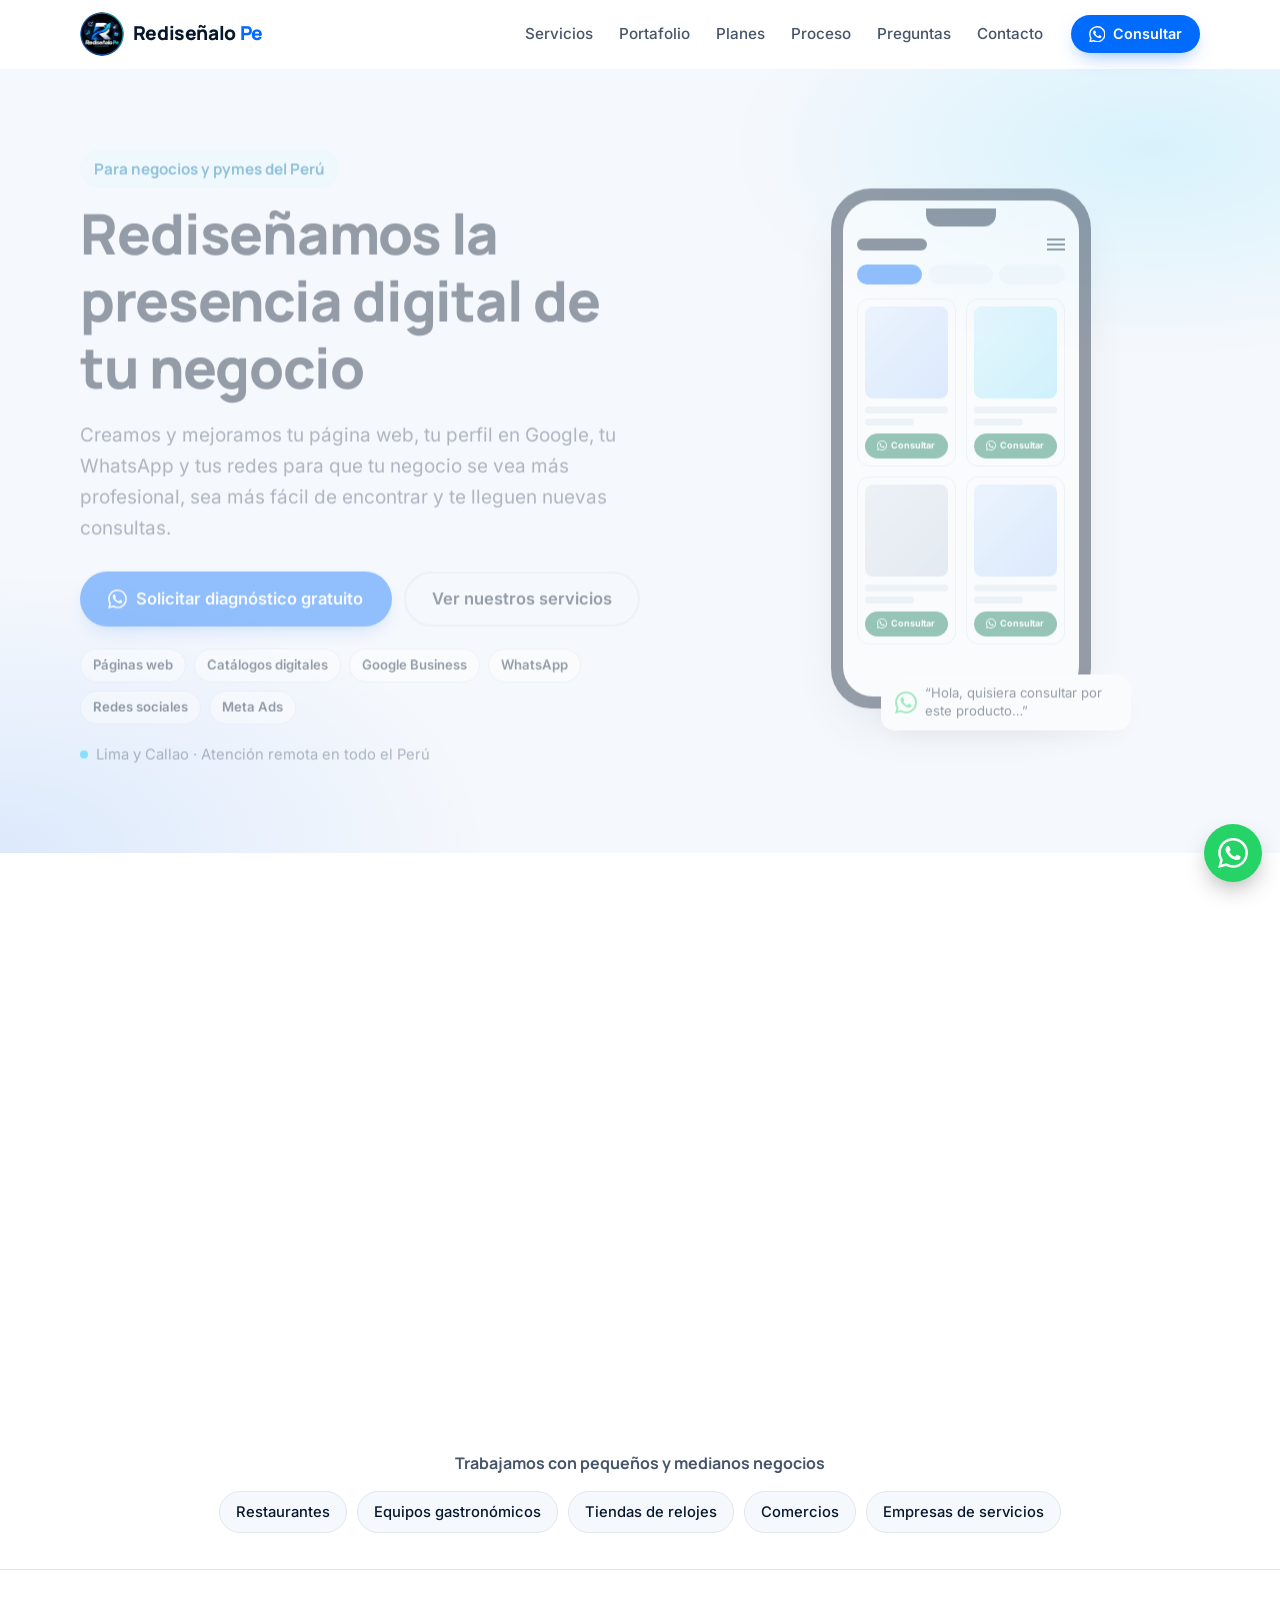
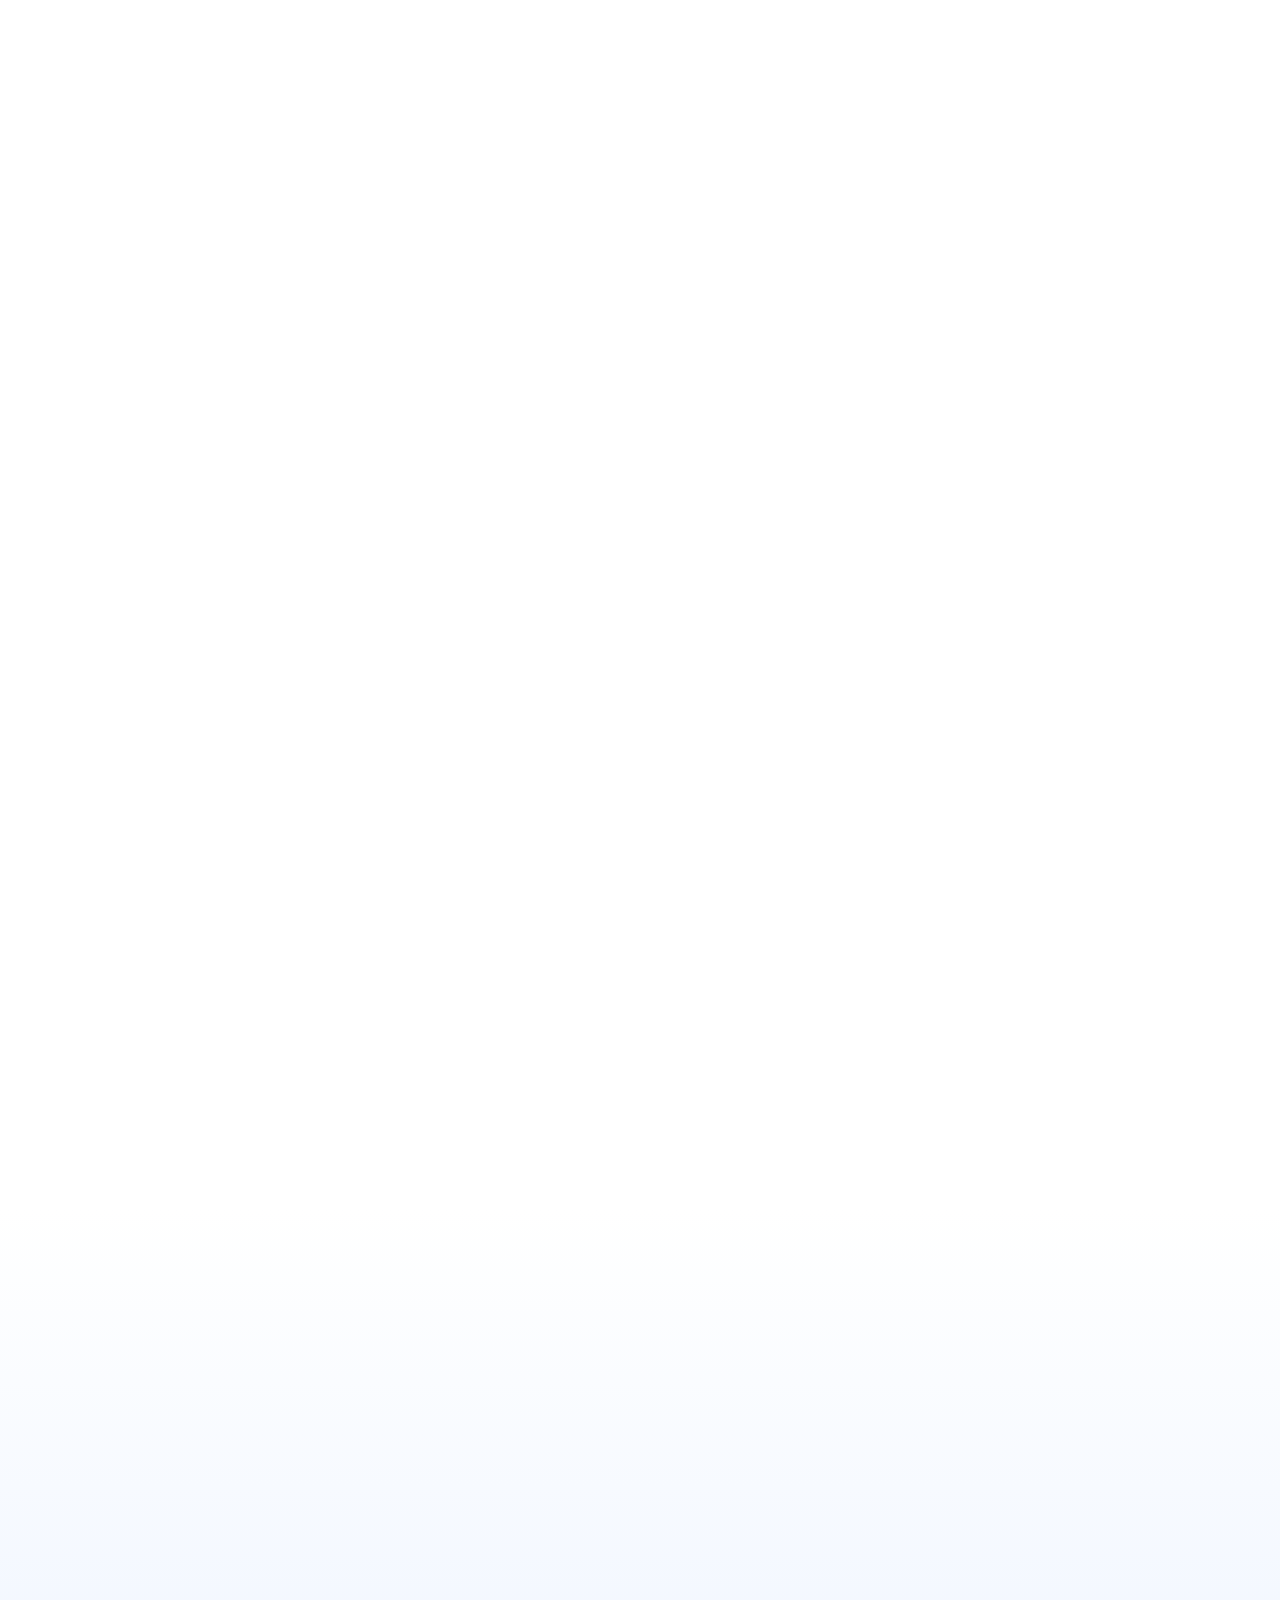
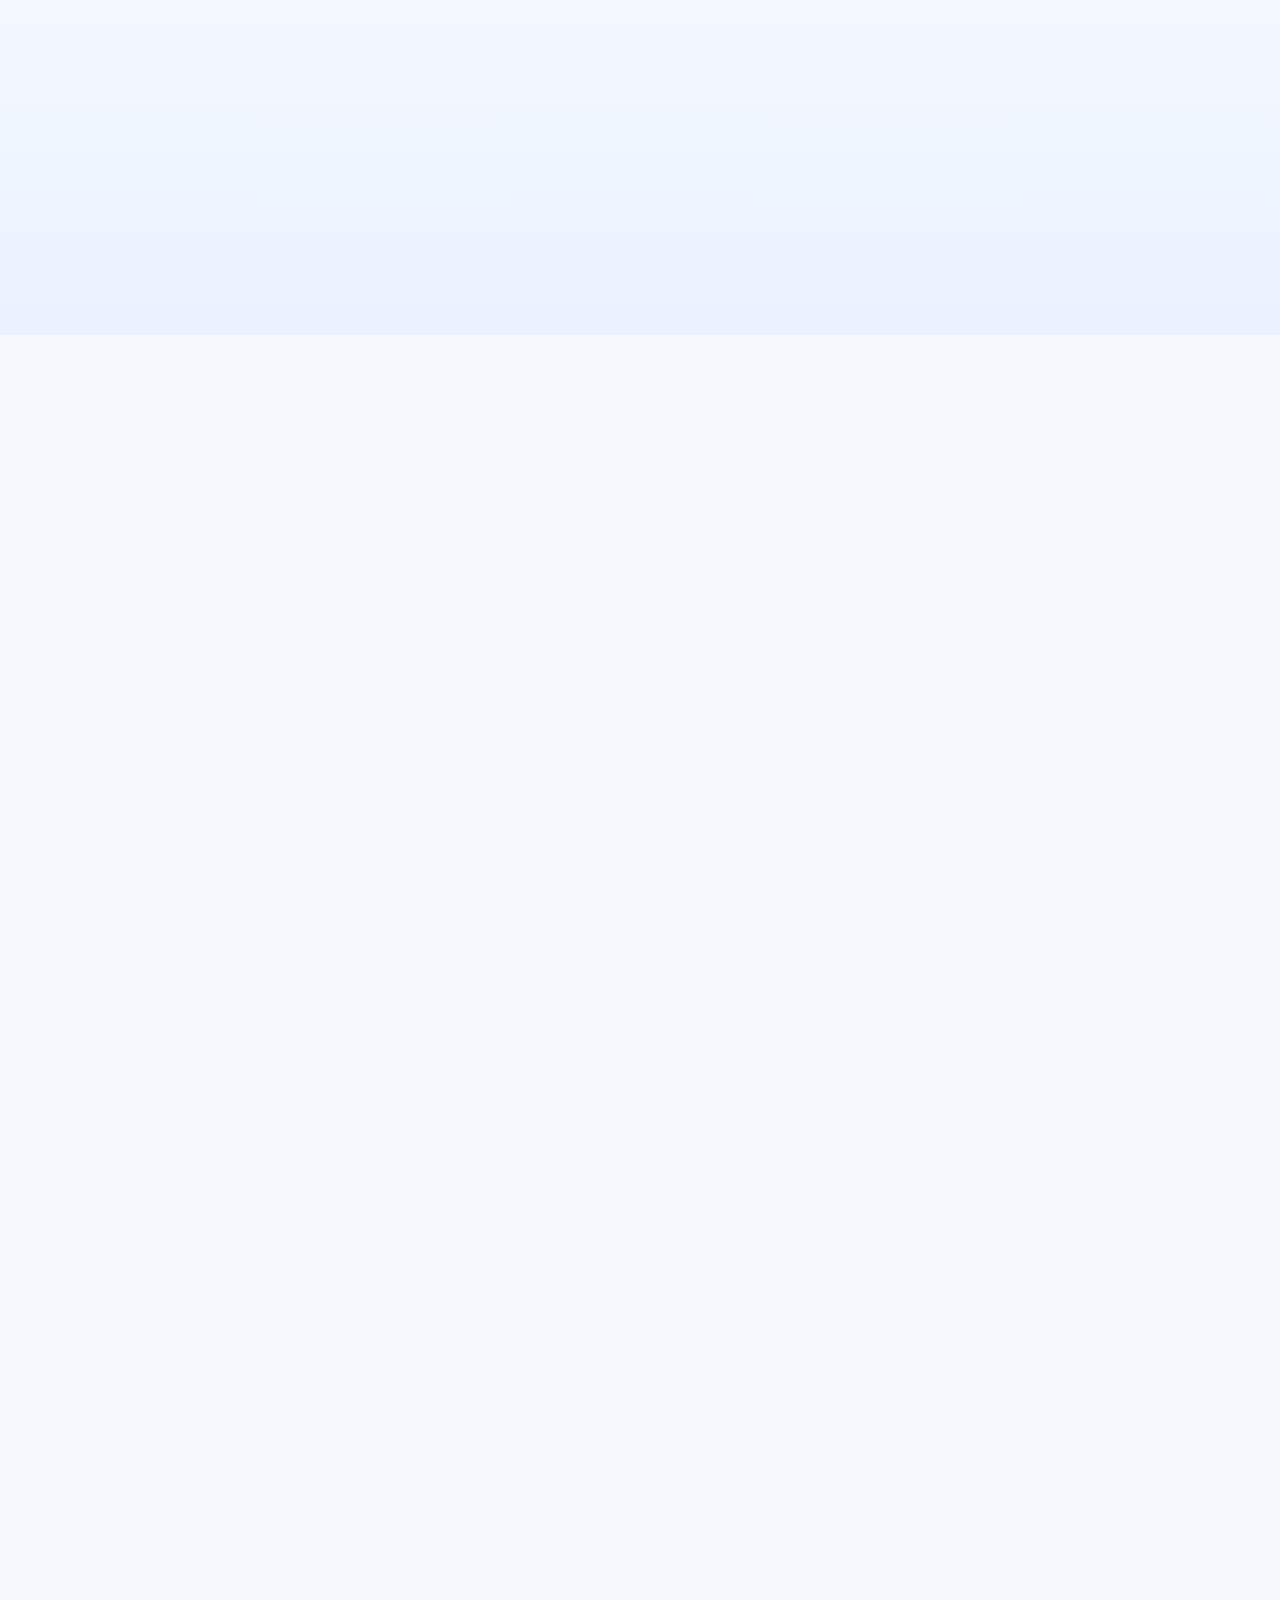
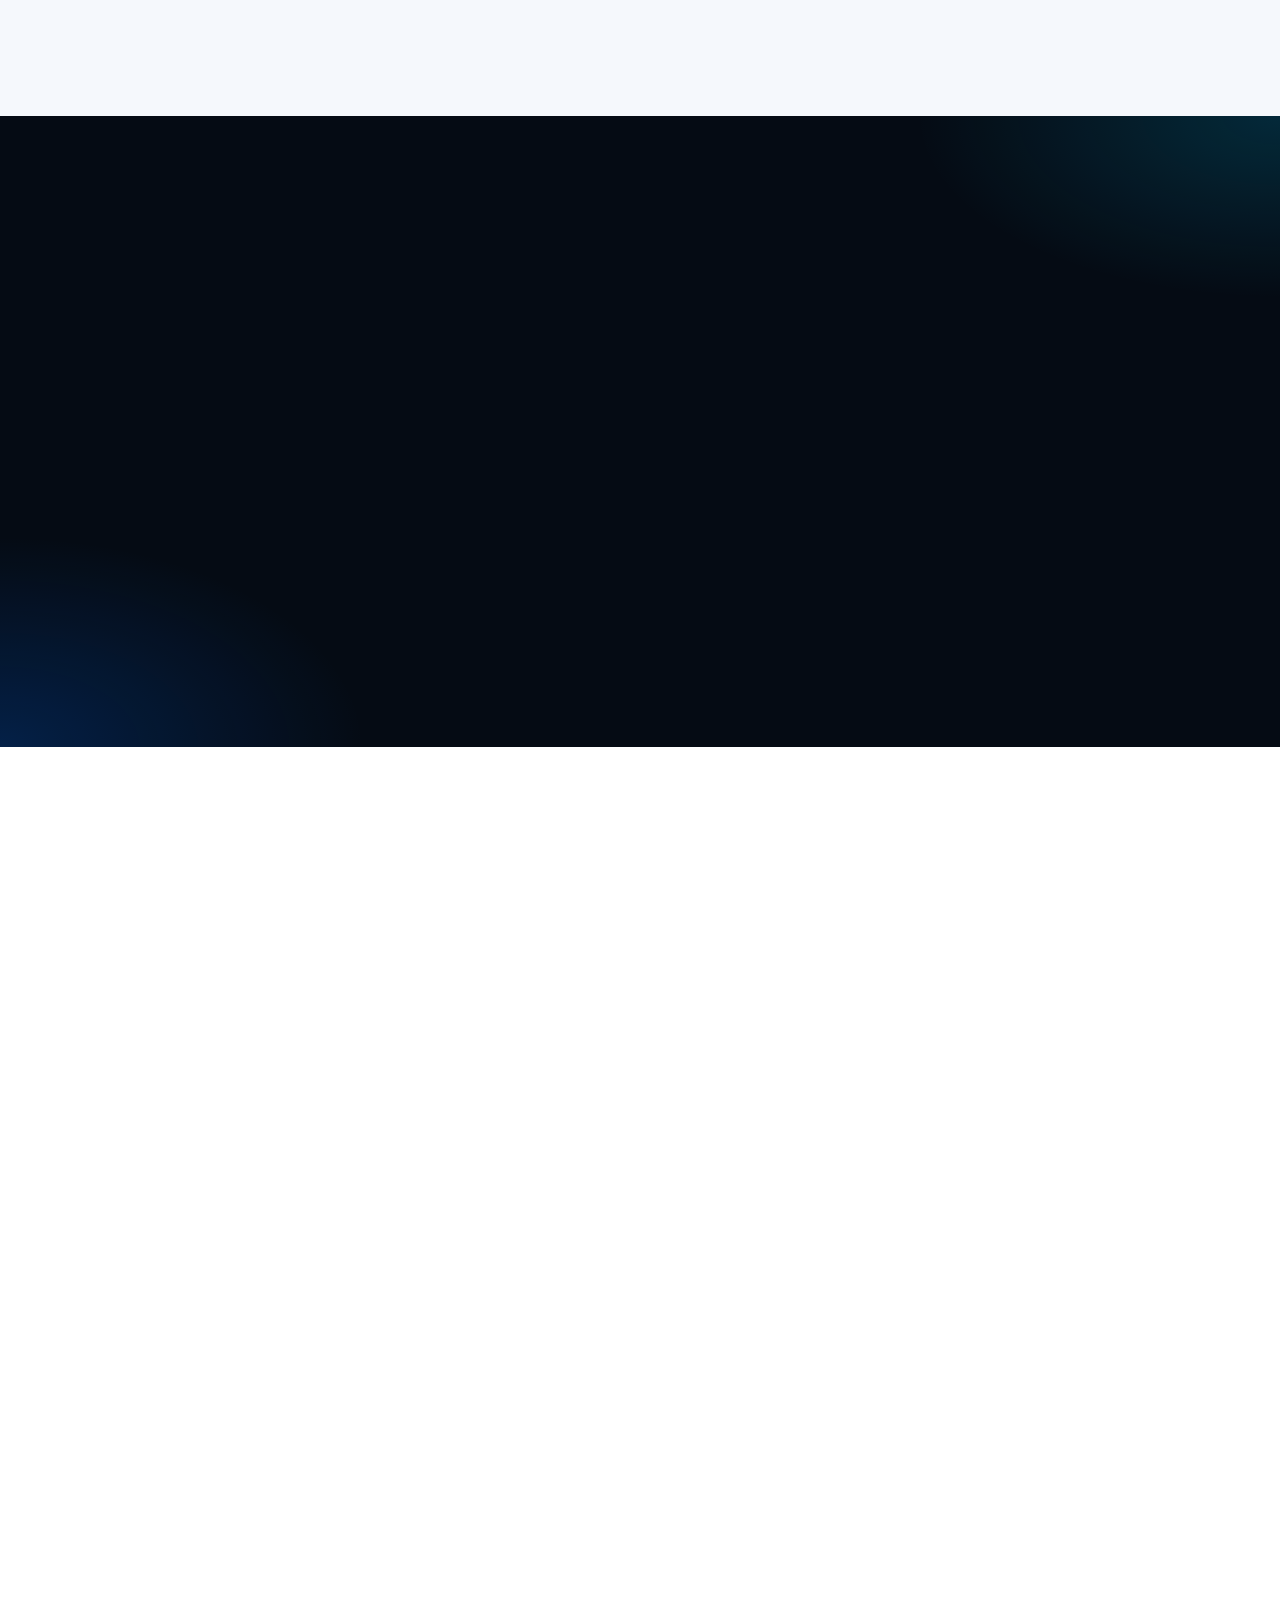
<file: index.html>
<!doctype html>
<html lang="es-PE">
<head>
  <meta charset="utf-8">
  <meta name="viewport" content="width=device-width, initial-scale=1">
  <!-- Página de redirección: no debe indexarse. La web real está en site/. -->
  <meta name="robots" content="noindex, follow">
  <title>Rediseñalo Pe</title>
  <link rel="icon" href="site/img/favicon-48.png" type="image/png" sizes="48x48">
  <meta http-equiv="refresh" content="0; url=site/">
  <link rel="canonical" href="https://forastero7.github.io/Impulso_digital_webside/site/">
</head>
<body>
  <p><a href="site/">Ir a Rediseñalo Pe</a></p>
</body>
</html>
</file>
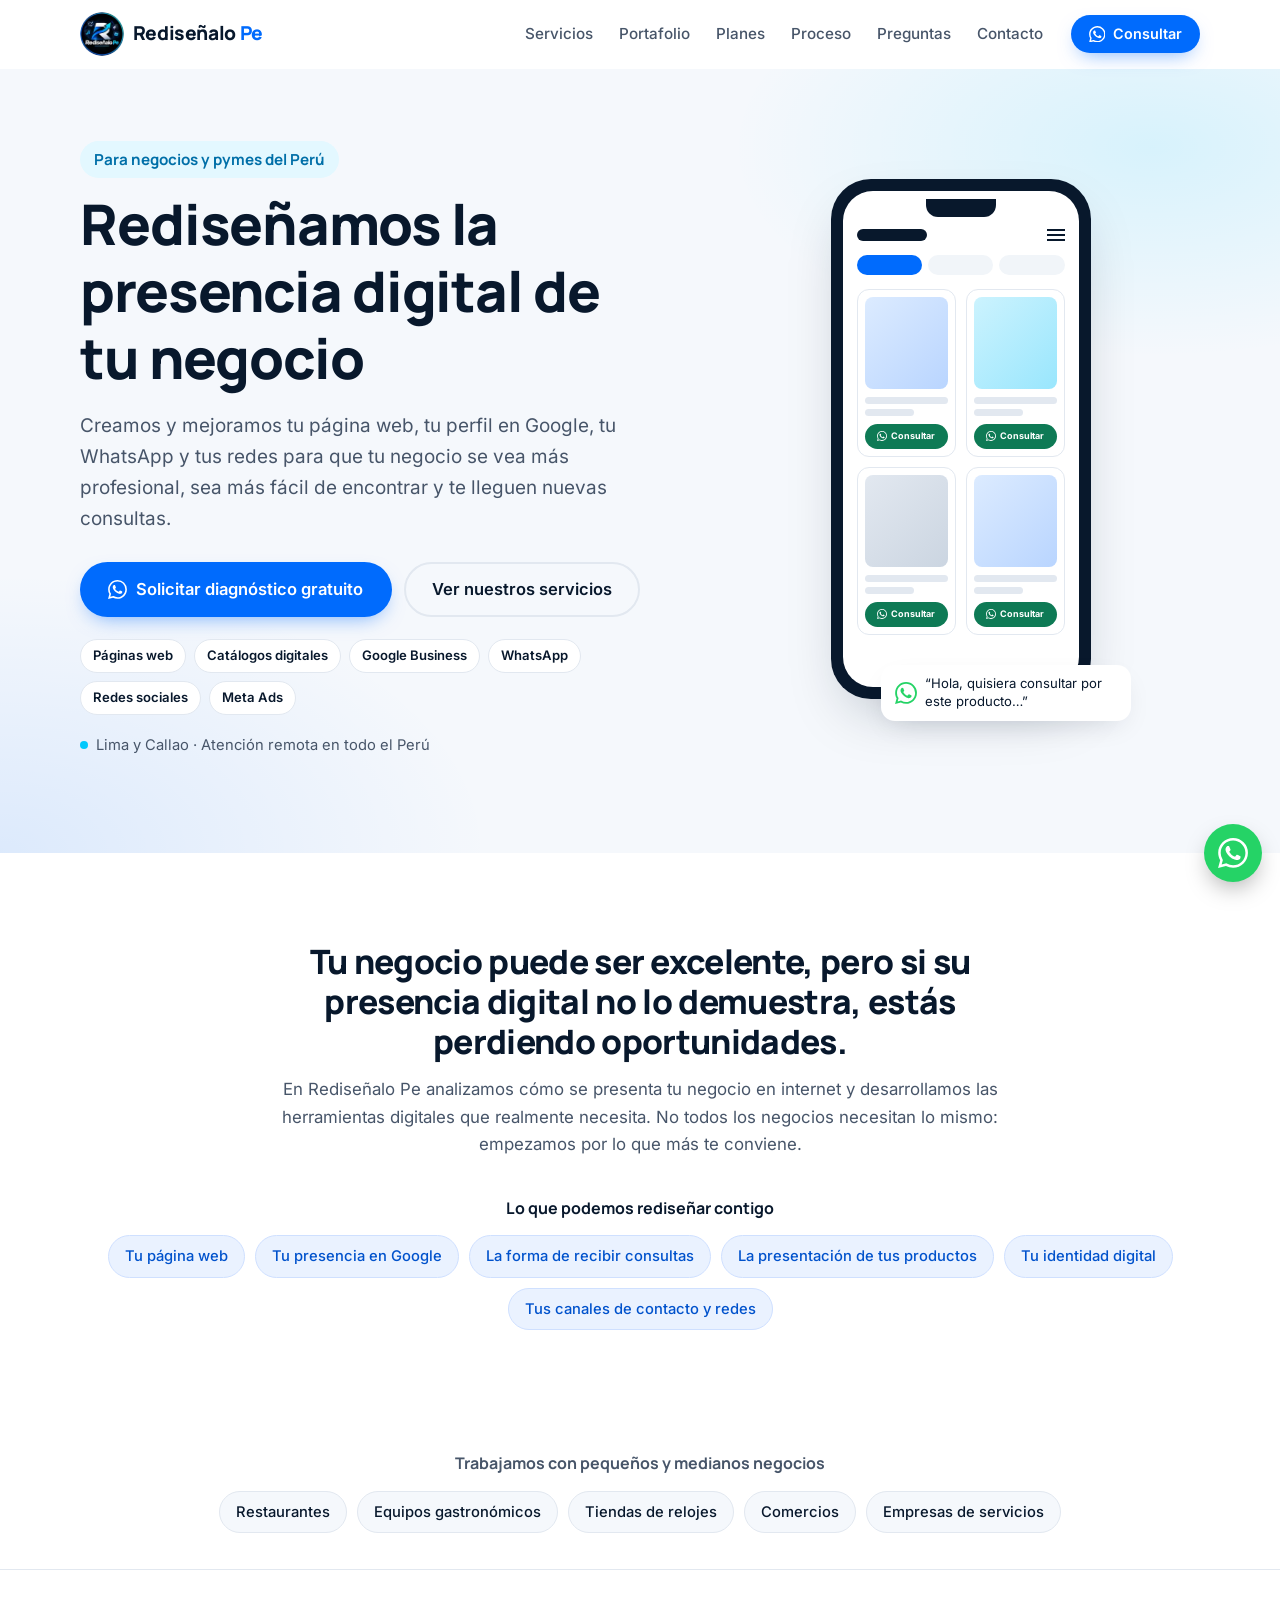
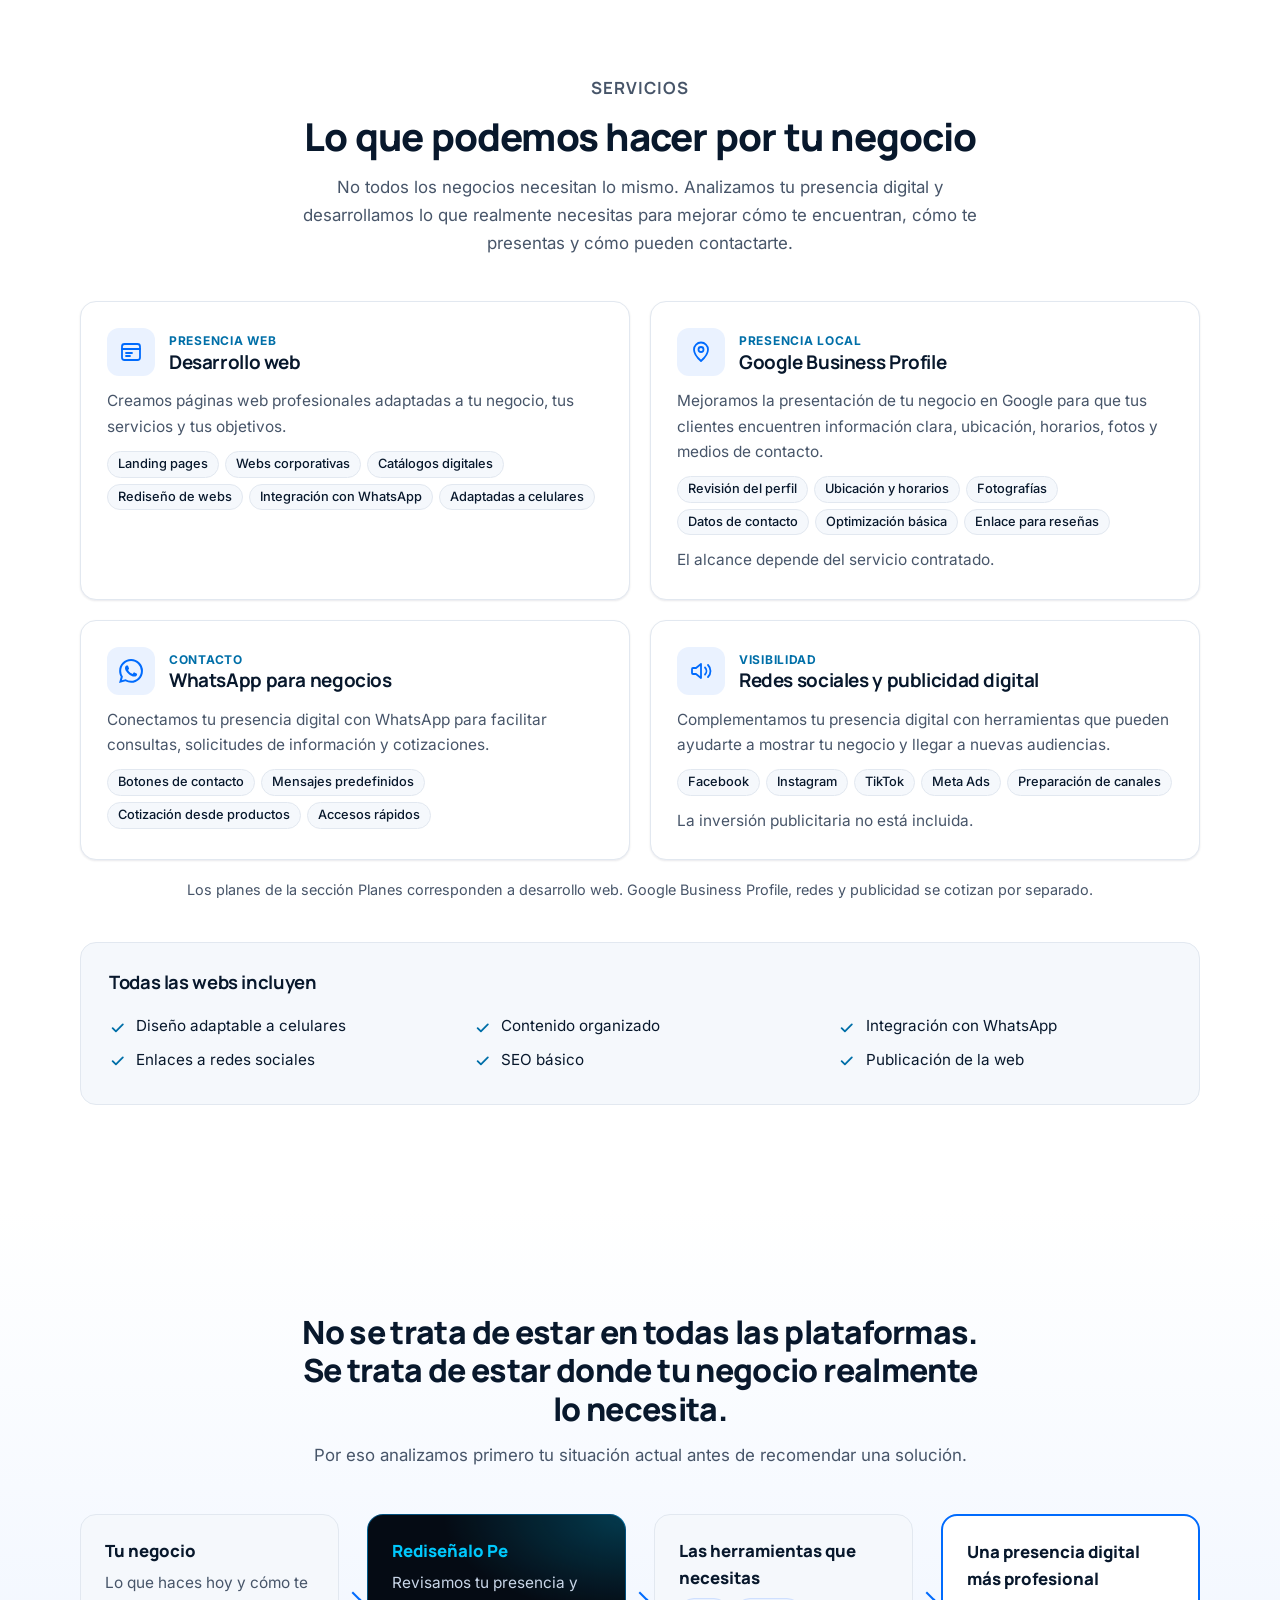
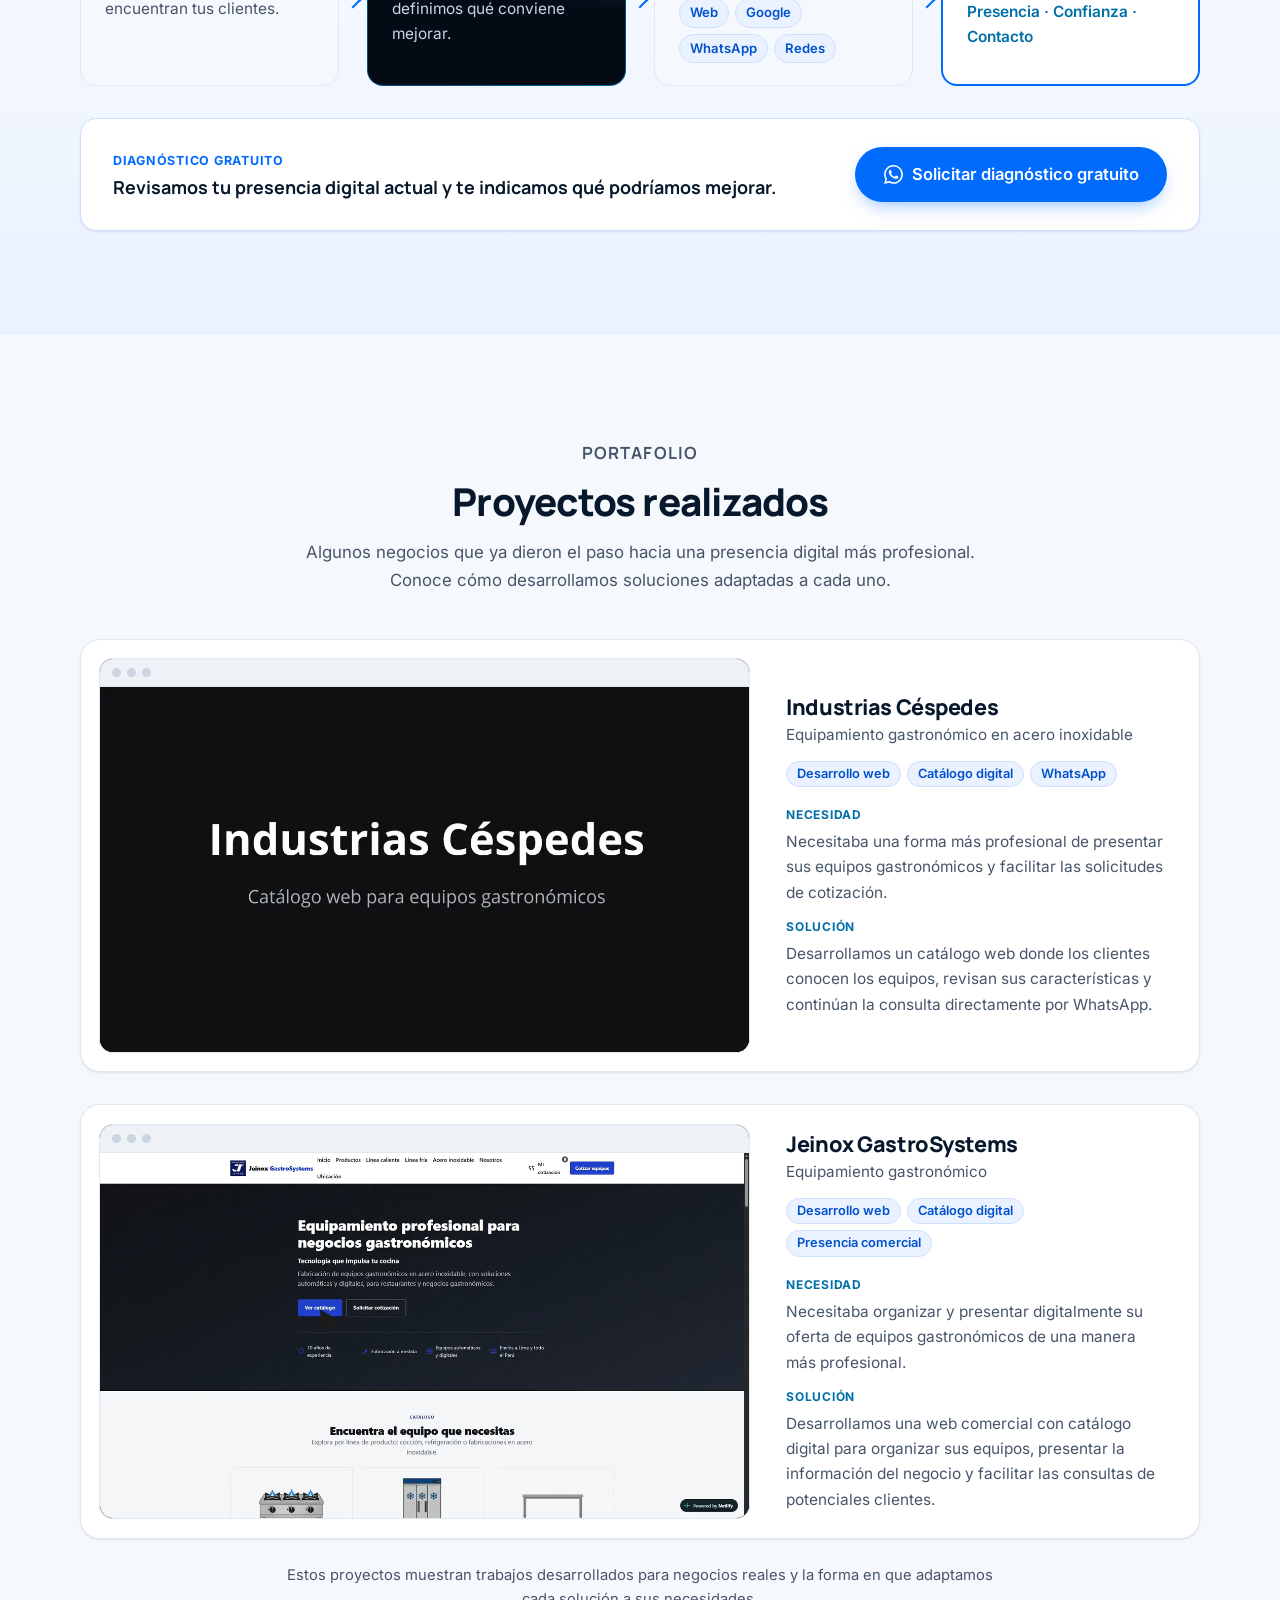
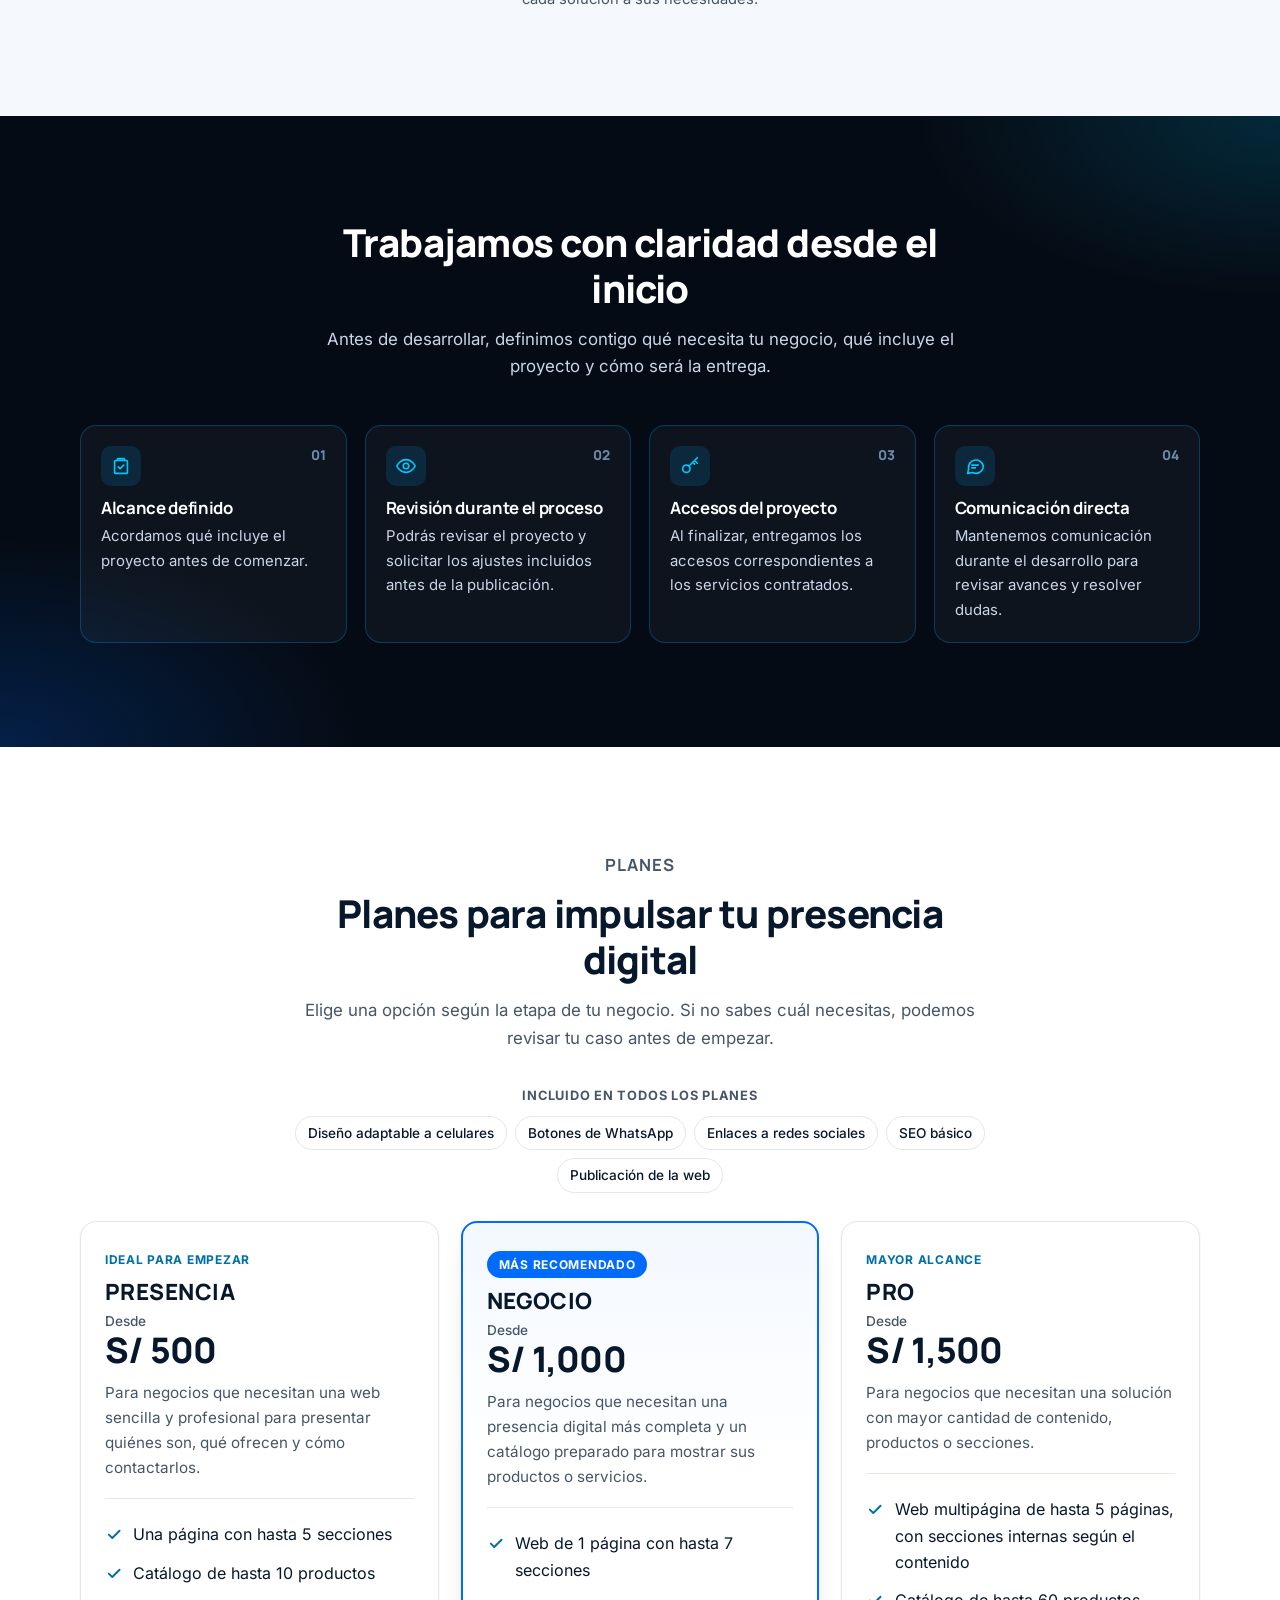
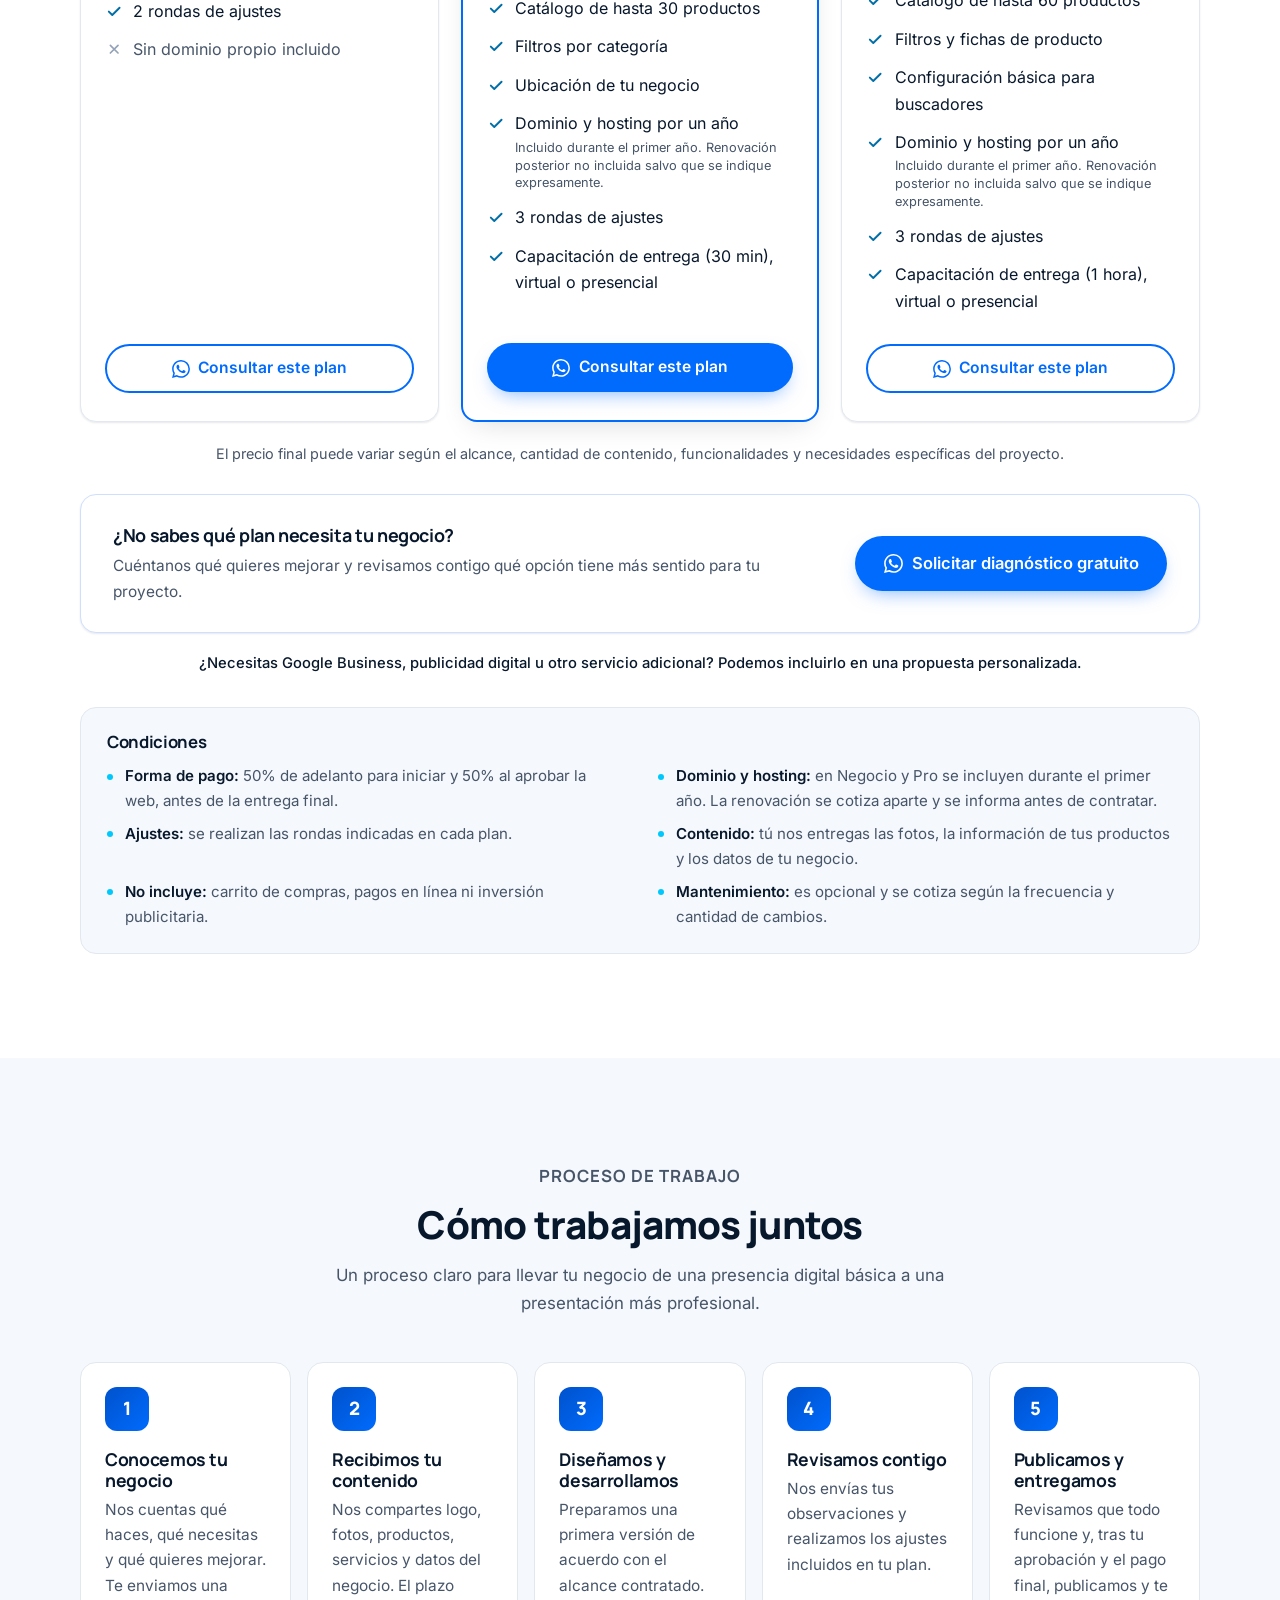
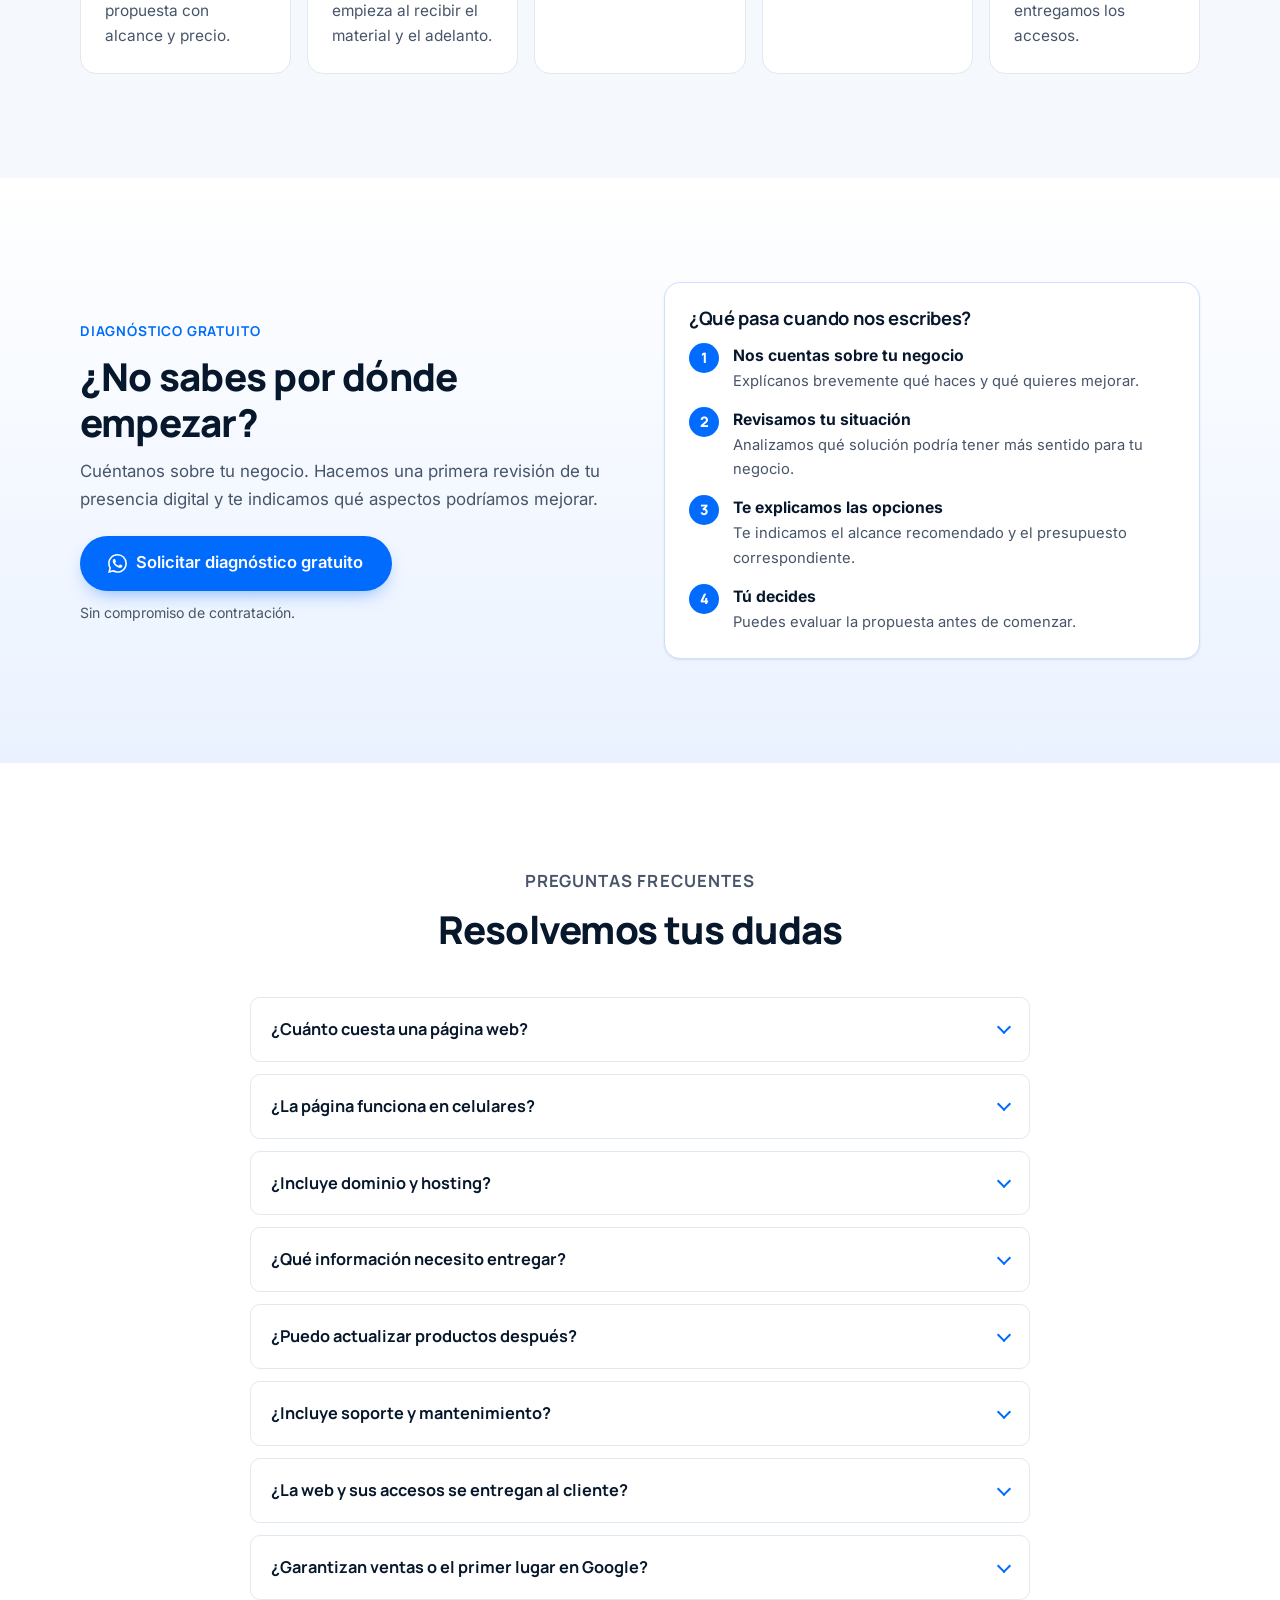
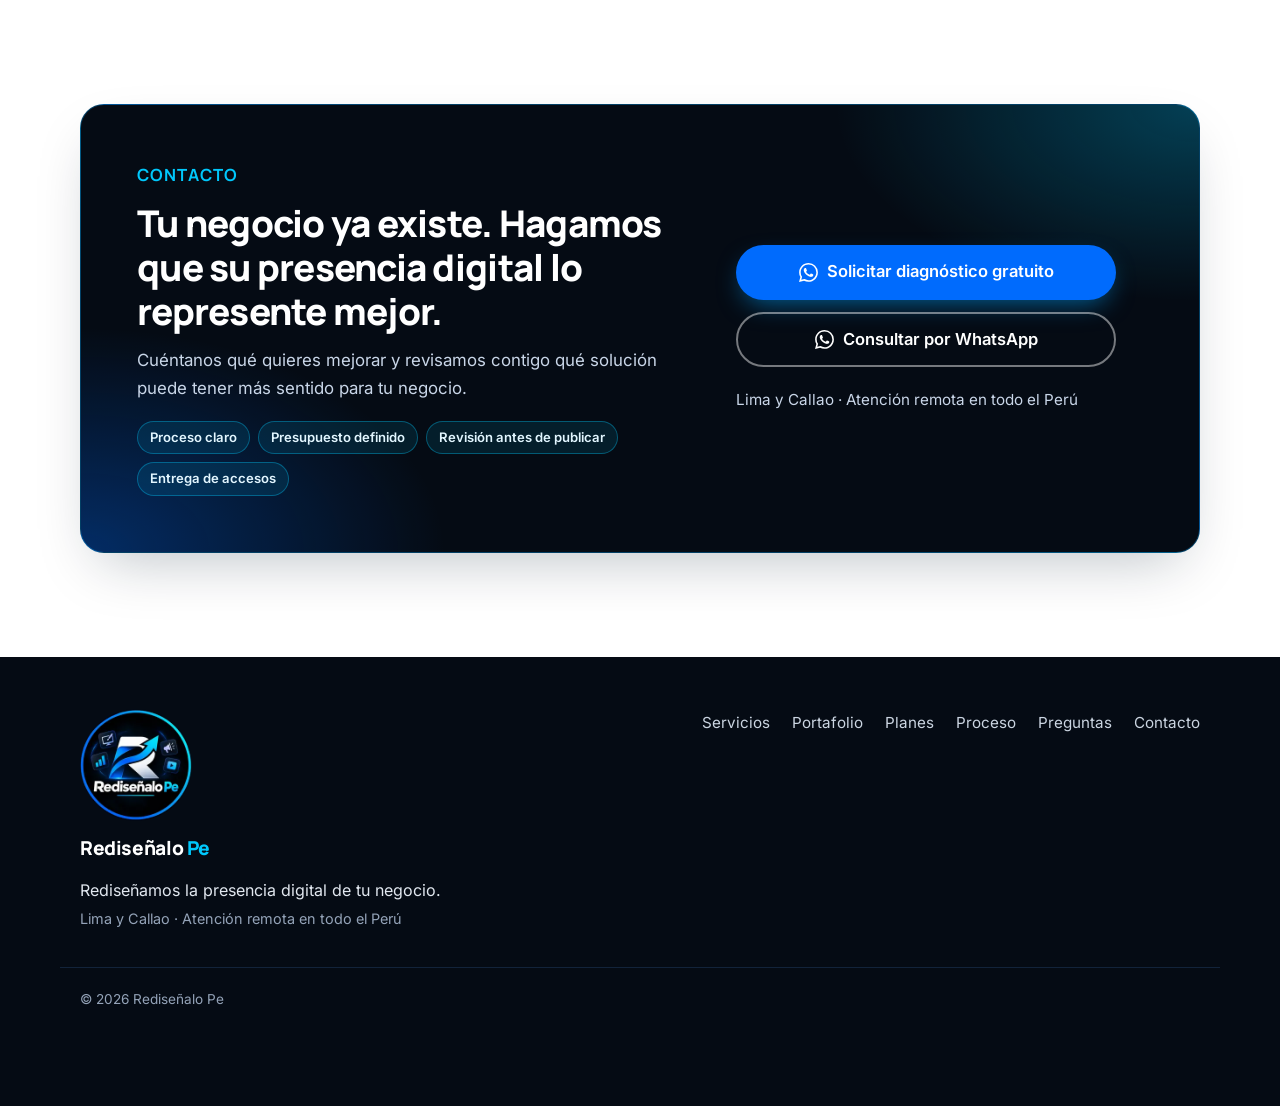
<file: site/index.html>
<!doctype html>
<html lang="es-PE">
<head>
  <meta charset="utf-8">
  <meta name="viewport" content="width=device-width, initial-scale=1">
  <!-- URL pública actual (GitHub Pages). Al conectar el dominio propio, reemplazar
       https://forastero7.github.io/Impulso_digital_webside/site/ en: canonical, og:url,
       og:image, twitter:image, JSON-LD (más abajo), ../sitemap.xml y ../robots.txt. -->
  <title>Rediseñalo Pe | Desarrollo web y presencia digital en Perú</title>
  <meta name="description" content="Ayudamos a negocios en Perú a mejorar su presencia digital con páginas web, catálogos digitales, Google Business, WhatsApp y soluciones adaptadas a cada negocio.">
  <link rel="canonical" href="https://forastero7.github.io/Impulso_digital_webside/site/">
  <meta name="theme-color" content="#006BFD">
  <meta property="og:type" content="website">
  <meta property="og:locale" content="es_PE">
  <meta property="og:site_name" content="Rediseñalo Pe">
  <meta property="og:url" content="https://forastero7.github.io/Impulso_digital_webside/site/">
  <meta property="og:title" content="Rediseñalo Pe | Desarrollo web y presencia digital en Perú">
  <meta property="og:description" content="Ayudamos a negocios en Perú a mejorar su presencia digital con páginas web, catálogos digitales, Google Business, WhatsApp y soluciones adaptadas a cada negocio.">
  <meta property="og:image" content="https://forastero7.github.io/Impulso_digital_webside/site/img/og-logo.jpg">
  <meta property="og:image:width" content="512">
  <meta property="og:image:height" content="512">
  <meta property="og:image:alt" content="Logo de Rediseñalo Pe">
  <meta name="twitter:card" content="summary">
  <meta name="twitter:title" content="Rediseñalo Pe | Desarrollo web y presencia digital en Perú">
  <meta name="twitter:description" content="Ayudamos a negocios en Perú a mejorar su presencia digital con páginas web, catálogos digitales, Google Business, WhatsApp y soluciones adaptadas a cada negocio.">
  <meta name="twitter:image" content="https://forastero7.github.io/Impulso_digital_webside/site/img/og-logo.jpg">
  <script type="application/ld+json">
  {
    "@context": "https://schema.org",
    "@type": "ProfessionalService",
    "name": "Rediseñalo Pe",
    "url": "https://forastero7.github.io/Impulso_digital_webside/site/",
    "logo": "https://forastero7.github.io/Impulso_digital_webside/site/img/og-logo.jpg",
    "image": "https://forastero7.github.io/Impulso_digital_webside/site/img/og-logo.jpg",
    "description": "Ayudamos a negocios en Perú a mejorar su presencia digital con páginas web, catálogos digitales, Google Business, WhatsApp y soluciones adaptadas a cada negocio.",
    "areaServed": {
      "@type": "Country",
      "name": "Perú"
    },
    "contactPoint": {
      "@type": "ContactPoint",
      "telephone": "+51929523437",
      "contactType": "customer service",
      "availableLanguage": "es"
    },
    "knowsAbout": [
      "Desarrollo web",
      "Catálogos digitales",
      "Google Business Profile",
      "WhatsApp para negocios",
      "Redes sociales y publicidad digital"
    ]
  }
  </script>
  <link rel="icon" href="img/favicon-48.png" type="image/png" sizes="48x48">
  <link rel="apple-touch-icon" href="img/apple-touch-icon.png">
  <link rel="preload" href="fonts/manrope.woff2" as="font" type="font/woff2" crossorigin>
  <link rel="preload" href="fonts/inter.woff2" as="font" type="font/woff2" crossorigin>
  <link rel="stylesheet" href="css/styles.css">
  <script>document.documentElement.classList.add("js");</script>
  <script src="js/config.js" defer></script>
  <script src="js/main.js" defer></script>
</head>
<body>
  <svg width="0" height="0" style="position:absolute" aria-hidden="true">
    <symbol id="i-wa" viewBox="0 0 24 24"><path fill="currentColor" d="M17.472 14.382c-.297-.149-1.758-.867-2.03-.967-.273-.099-.471-.148-.67.15-.197.297-.767.966-.94 1.164-.173.199-.347.223-.644.075-.297-.15-1.255-.463-2.39-1.475-.883-.788-1.48-1.761-1.653-2.059-.173-.297-.018-.458.13-.606.134-.133.298-.347.446-.52.149-.174.198-.298.298-.497.099-.198.05-.371-.025-.52-.075-.149-.669-1.612-.916-2.207-.242-.579-.487-.5-.669-.51-.173-.008-.371-.01-.57-.01-.198 0-.52.074-.792.372-.272.297-1.04 1.016-1.04 2.479 0 1.462 1.065 2.875 1.213 3.074.149.198 2.096 3.2 5.077 4.487.709.306 1.262.489 1.694.625.712.227 1.36.195 1.871.118.571-.085 1.758-.719 2.006-1.413.248-.694.248-1.289.173-1.413-.074-.124-.272-.198-.57-.347m-5.421 7.403h-.004a9.87 9.87 0 01-5.031-1.378l-.361-.214-3.741.982.998-3.648-.235-.374a9.86 9.86 0 01-1.51-5.26c.001-5.45 4.436-9.884 9.888-9.884 2.64 0 5.122 1.03 6.988 2.898a9.825 9.825 0 012.893 6.994c-.003 5.45-4.437 9.884-9.885 9.884m8.413-18.297A11.815 11.815 0 0012.05 0C5.495 0 .16 5.335.157 11.892c0 2.096.547 4.142 1.588 5.945L.057 24l6.305-1.654a11.882 11.882 0 005.683 1.448h.005c6.554 0 11.89-5.335 11.893-11.893a11.821 11.821 0 00-3.48-8.413Z"/></symbol>
    <symbol id="i-check" viewBox="0 0 24 24"><path fill="none" stroke="currentColor" stroke-width="2.5" stroke-linecap="round" stroke-linejoin="round" d="M5 12.5l4.5 4.5L19 7.5"/></symbol>
    <symbol id="i-x" viewBox="0 0 24 24"><path fill="none" stroke="currentColor" stroke-width="2.2" stroke-linecap="round" d="M7 7l10 10M17 7L7 17"/></symbol>
  </svg>

  <a class="skip-link" href="#contenido">Saltar al contenido</a>

  <header class="site-header" id="top">
    <div class="container header-inner">
      <a class="brand" href="#inicio" aria-label="Rediseñalo Pe, ir al inicio">
        <img class="brand-logo" src="img/logo-96.webp" width="44" height="44" alt="" decoding="async">
        <span class="brand-text">Rediseñalo<span> Pe</span></span>
      </a>

      <button class="nav-toggle" type="button" aria-expanded="false" aria-controls="menu" aria-label="Abrir menú">
        <span></span><span></span><span></span>
      </button>

      <nav class="site-nav" id="menu" aria-label="Principal">
        <ul>
          <li><a href="#servicios">Servicios</a></li>
          <li><a href="#portafolio">Portafolio</a></li>
          <li><a href="#planes">Planes</a></li>
          <li><a href="#proceso">Proceso</a></li>
          <li><a href="#preguntas">Preguntas</a></li>
          <li><a href="#contacto">Contacto</a></li>
        </ul>
        <a class="btn btn-primary btn-sm" data-wa>
          <svg class="icon" aria-hidden="true"><use href="#i-wa"/></svg>
          <span>Consultar</span>
        </a>
      </nav>
    </div>
  </header>

  <main id="contenido">

    <!-- INICIO -->
    <section class="hero" id="inicio">
      <div class="container hero-inner">
        <div class="hero-copy reveal">
          <p class="eyebrow">Para negocios y pymes del Perú</p>
          <h1>Rediseñamos la presencia digital de tu negocio</h1>
          <p class="lead">Creamos y mejoramos tu página web, tu perfil en Google, tu WhatsApp y tus redes para que tu negocio se vea más profesional, sea más fácil de encontrar y te lleguen nuevas consultas.</p>
          <div class="hero-actions">
            <a class="btn btn-primary btn-lg" data-wa data-msg="diagnostic">
              <svg class="icon" aria-hidden="true"><use href="#i-wa"/></svg>
              <span>Solicitar diagnóstico gratuito</span>
            </a>
            <a class="btn btn-ghost btn-lg" href="#servicios">Ver nuestros servicios</a>
          </div>
          <ul class="hero-tags" aria-label="Lo que podemos mejorar">
            <li>Páginas web</li>
            <li>Catálogos digitales</li>
            <li>Google Business</li>
            <li>WhatsApp</li>
            <li>Redes sociales</li>
            <li>Meta Ads</li>
          </ul>
          <p class="hero-note" data-coverage></p>
        </div>

        <div class="hero-visual reveal" aria-hidden="true">
          <div class="phone">
            <div class="phone-notch"></div>
            <div class="phone-screen">
              <div class="m-top"><span class="m-logo"></span><span class="m-menu"></span></div>
              <div class="m-chips"><span class="on"></span><span></span><span></span></div>
              <div class="m-grid">
                <div class="m-card"><div class="m-img"></div><div class="m-line"></div><div class="m-line short"></div><div class="m-wa"><svg><use href="#i-wa"/></svg>Consultar</div></div>
                <div class="m-card"><div class="m-img alt"></div><div class="m-line"></div><div class="m-line short"></div><div class="m-wa"><svg><use href="#i-wa"/></svg>Consultar</div></div>
                <div class="m-card"><div class="m-img alt2"></div><div class="m-line"></div><div class="m-line short"></div><div class="m-wa"><svg><use href="#i-wa"/></svg>Consultar</div></div>
                <div class="m-card"><div class="m-img"></div><div class="m-line"></div><div class="m-line short"></div><div class="m-wa"><svg><use href="#i-wa"/></svg>Consultar</div></div>
              </div>
            </div>
          </div>
          <div class="bubble">
            <svg class="icon" aria-hidden="true"><use href="#i-wa"/></svg>
            <span>“Hola, quisiera consultar por este producto…”</span>
          </div>
        </div>
      </div>
    </section>

    <!-- POSICIONAMIENTO -->
    <section class="positioning" aria-labelledby="positioning-title">
      <div class="container">
        <div class="positioning-head reveal">
          <h2 id="positioning-title">Tu negocio puede ser excelente, pero si su presencia digital no lo demuestra, estás perdiendo oportunidades.</h2>
          <p>En Rediseñalo Pe analizamos cómo se presenta tu negocio en internet y desarrollamos las herramientas digitales que realmente necesita. No todos los negocios necesitan lo mismo: empezamos por lo que más te conviene.</p>
        </div>

        <div class="redesign reveal">
          <p class="redesign-title">Lo que podemos rediseñar contigo</p>
          <ul class="redesign-list">
            <li>Tu página web</li>
            <li>Tu presencia en Google</li>
            <li>La forma de recibir consultas</li>
            <li>La presentación de tus productos</li>
            <li>Tu identidad digital</li>
            <li>Tus canales de contacto y redes</li>
          </ul>
        </div>
      </div>
    </section>

    <!-- PARA QUIÉN -->
    <section class="audience" aria-labelledby="audience-title">
      <div class="container">
        <h2 id="audience-title" class="audience-title">Trabajamos con pequeños y medianos negocios</h2>
        <ul class="audience-list">
          <li>Restaurantes</li>
          <li>Equipos gastronómicos</li>
          <li>Tiendas de relojes</li>
          <li>Comercios</li>
          <li>Empresas de servicios</li>
        </ul>
      </div>
    </section>

    <!-- SERVICIOS -->
    <section class="section" id="servicios" aria-labelledby="servicios-title">
      <div class="container">
        <header class="section-head reveal">
          <p class="eyebrow">Servicios</p>
          <h2 id="servicios-title">Lo que podemos hacer por tu negocio</h2>
          <p>No todos los negocios necesitan lo mismo. Analizamos tu presencia digital y desarrollamos lo que realmente necesitas para mejorar cómo te encuentran, cómo te presentas y cómo pueden contactarte.</p>
        </header>

        <div class="pillars">
          <article class="card pillar reveal">
            <div class="pillar-head">
              <div class="service-icon" aria-hidden="true"><svg viewBox="0 0 24 24"><rect x="3" y="4" width="18" height="16" rx="2.5"/><path d="M3 9h18M7 13h6M7 16h4"/></svg></div>
              <div>
                <p class="pillar-kicker">Presencia web</p>
                <h3>Desarrollo web</h3>
              </div>
            </div>
            <p>Creamos páginas web profesionales adaptadas a tu negocio, tus servicios y tus objetivos.</p>
            <ul class="pillar-tags"><li>Landing pages</li><li>Webs corporativas</li><li>Catálogos digitales</li><li>Rediseño de webs</li><li>Integración con WhatsApp</li><li>Adaptadas a celulares</li></ul>
          </article>

          <article class="card pillar reveal">
            <div class="pillar-head">
              <div class="service-icon" aria-hidden="true"><svg viewBox="0 0 24 24"><path d="M12 21s-7-6.1-7-11.5a7 7 0 0 1 14 0C19 14.9 12 21 12 21z"/><circle cx="12" cy="9.5" r="2.5"/></svg></div>
              <div>
                <p class="pillar-kicker">Presencia local</p>
                <h3>Google Business Profile</h3>
              </div>
            </div>
            <p>Mejoramos la presentación de tu negocio en Google para que tus clientes encuentren información clara, ubicación, horarios, fotos y medios de contacto.</p>
            <ul class="pillar-tags"><li>Revisión del perfil</li><li>Ubicación y horarios</li><li>Fotografías</li><li>Datos de contacto</li><li>Optimización básica</li><li>Enlace para reseñas</li></ul>
            <p class="pillar-note">El alcance depende del servicio contratado.</p>
          </article>

          <article class="card pillar reveal">
            <div class="pillar-head">
              <div class="service-icon" aria-hidden="true"><svg viewBox="0 0 24 24" class="icon-fill"><use href="#i-wa"/></svg></div>
              <div>
                <p class="pillar-kicker">Contacto</p>
                <h3>WhatsApp para negocios</h3>
              </div>
            </div>
            <p>Conectamos tu presencia digital con WhatsApp para facilitar consultas, solicitudes de información y cotizaciones.</p>
            <ul class="pillar-tags"><li>Botones de contacto</li><li>Mensajes predefinidos</li><li>Cotización desde productos</li><li>Accesos rápidos</li></ul>
          </article>

          <article class="card pillar reveal">
            <div class="pillar-head">
              <div class="service-icon" aria-hidden="true"><svg viewBox="0 0 24 24"><path d="M3 10v4a1 1 0 0 0 1 1h3l5 4V5L7 9H4a1 1 0 0 0-1 1z"/><path d="M16 8.5a5 5 0 0 1 0 7M19 6a8.5 8.5 0 0 1 0 12"/></svg></div>
              <div>
                <p class="pillar-kicker">Visibilidad</p>
                <h3>Redes sociales y publicidad digital</h3>
              </div>
            </div>
            <p>Complementamos tu presencia digital con herramientas que pueden ayudarte a mostrar tu negocio y llegar a nuevas audiencias.</p>
            <ul class="pillar-tags"><li>Facebook</li><li>Instagram</li><li>TikTok</li><li>Meta Ads</li><li>Preparación de canales</li></ul>
            <p class="pillar-note">La inversión publicitaria no está incluida.</p>
          </article>
        </div>
        <p class="pillars-note reveal">Los planes de la sección Planes corresponden a desarrollo web. Google Business Profile, redes y publicidad se cotizan por separado.</p>

        <div class="includes reveal">
          <h3>Todas las webs incluyen</h3>
          <ul class="check-list includes-grid">
            <li><svg class="icon" aria-hidden="true"><use href="#i-check"/></svg>Diseño adaptable a celulares</li>
            <li><svg class="icon" aria-hidden="true"><use href="#i-check"/></svg>Contenido organizado</li>
            <li><svg class="icon" aria-hidden="true"><use href="#i-check"/></svg>Integración con WhatsApp</li>
            <li><svg class="icon" aria-hidden="true"><use href="#i-check"/></svg>Enlaces a redes sociales</li>
            <li><svg class="icon" aria-hidden="true"><use href="#i-check"/></svg>SEO básico</li>
            <li><svg class="icon" aria-hidden="true"><use href="#i-check"/></svg>Publicación de la web</li>
          </ul>
        </div>
      </div>
    </section>

    <!-- ECOSISTEMA Y DIAGNÓSTICO -->
    <section class="section section-alt ecosystem" id="ecosistema" aria-labelledby="ecosystem-title">
      <div class="container">
        <header class="section-head reveal">
          <h2 id="ecosystem-title">No se trata de estar en todas las plataformas. Se trata de estar donde tu negocio realmente lo necesita.</h2>
          <p>Por eso analizamos primero tu situación actual antes de recomendar una solución.</p>
        </header>

        <ol class="flow flow-4 reveal" aria-label="Cómo trabaja Rediseñalo Pe">
          <li class="flow-step">
            <span class="flow-label">Tu negocio</span>
            <p>Lo que haces hoy y cómo te encuentran tus clientes.</p>
          </li>
          <li class="flow-step flow-brand">
            <span class="flow-label">Rediseñalo Pe</span>
            <p>Revisamos tu presencia y definimos qué conviene mejorar.</p>
          </li>
          <li class="flow-step">
            <span class="flow-label">Las herramientas que necesitas</span>
            <ul class="flow-tools"><li>Web</li><li>Google</li><li>WhatsApp</li><li>Redes</li></ul>
          </li>
          <li class="flow-step flow-result">
            <span class="flow-label">Una presencia digital más profesional</span>
            <p>Presencia · Confianza · Contacto</p>
          </li>
        </ol>

        <div class="diagnostic reveal">
          <div>
            <p class="diagnostic-kicker">Diagnóstico gratuito</p>
            <p class="diagnostic-text">Revisamos tu presencia digital actual y te indicamos qué podríamos mejorar.</p>
          </div>
          <a class="btn btn-primary btn-lg" data-wa data-msg="diagnostic">
            <svg class="icon" aria-hidden="true"><use href="#i-wa"/></svg>
            <span>Solicitar diagnóstico gratuito</span>
          </a>
        </div>
      </div>
    </section>

    <!-- PORTAFOLIO -->
    <section class="section section-alt" id="portafolio" aria-labelledby="portafolio-title">
      <div class="container">
        <header class="section-head reveal">
          <p class="eyebrow">Portafolio</p>
          <h2 id="portafolio-title">Proyectos realizados</h2>
          <p>Algunos negocios que ya dieron el paso hacia una presencia digital más profesional. Conoce cómo desarrollamos soluciones adaptadas a cada uno.</p>
        </header>

        <div class="cases">
          <article class="case reveal" data-case="industrias-cespedes">
            <div class="case-media">
              <div class="case-bar" aria-hidden="true"><i></i><i></i><i></i></div>
              <div class="case-screen">
                <video class="case-video" muted loop playsinline preload="none"
                  disablepictureinpicture disableremoteplayback controlslist="nodownload noplaybackrate noremoteplayback"
                  data-src="assets/videos/industrias-cespedes.mp4" data-poster="img/portfolio/industrias-cespedes-poster.webp"
                  aria-label="Video de navegación por la web de Industrias Céspedes" hidden></video>
                <div class="case-fallback" aria-hidden="true">
                  <span class="case-fallback-name">Industrias Céspedes</span>
                  <span class="case-fallback-note">Video de navegación en preparación</span>
                </div>
              </div>
            </div>
            <div class="case-body">
              <h3>Industrias Céspedes</h3>
              <p class="case-category">Equipamiento gastronómico en acero inoxidable</p>
              <ul class="case-tags" aria-label="Servicio realizado"><li>Desarrollo web</li><li>Catálogo digital</li><li>WhatsApp</li></ul>
              <dl class="case-details">
                <dt>Necesidad</dt>
                <dd>Necesitaba una forma más profesional de presentar sus equipos gastronómicos y facilitar las solicitudes de cotización.</dd>
                <dt>Solución</dt>
                <dd>Desarrollamos un catálogo web donde los clientes conocen los equipos, revisan sus características y continúan la consulta directamente por WhatsApp.</dd>
              </dl>
            </div>
          </article>

          <article class="case reveal" data-case="jeinox-gastrosystems">
            <div class="case-media">
              <div class="case-bar" aria-hidden="true"><i></i><i></i><i></i></div>
              <div class="case-screen">
                <video class="case-video" muted loop playsinline preload="none"
                  disablepictureinpicture disableremoteplayback controlslist="nodownload noplaybackrate noremoteplayback"
                  data-src="assets/videos/jeinox-gastrosystems.mp4" data-poster="img/portfolio/jeinox-gastrosystems-poster.webp"
                  aria-label="Video de navegación por la web de Jeinox GastroSystems" hidden></video>
                <div class="case-fallback" aria-hidden="true">
                  <span class="case-fallback-name">Jeinox GastroSystems</span>
                  <span class="case-fallback-note">Video de navegación en preparación</span>
                </div>
              </div>
            </div>
            <div class="case-body">
              <h3>Jeinox GastroSystems</h3>
              <p class="case-category">Equipamiento gastronómico</p>
              <ul class="case-tags" aria-label="Servicio realizado"><li>Desarrollo web</li><li>Catálogo digital</li><li>Presencia comercial</li></ul>
              <dl class="case-details">
                <dt>Necesidad</dt>
                <dd>Necesitaba organizar y presentar digitalmente su oferta de equipos gastronómicos de una manera más profesional.</dd>
                <dt>Solución</dt>
                <dd>Desarrollamos una web comercial con catálogo digital para organizar sus equipos, presentar la información del negocio y facilitar las consultas de potenciales clientes.</dd>
              </dl>
            </div>
          </article>
        </div>
        <p class="cases-note reveal">Estos proyectos muestran trabajos desarrollados para negocios reales y la forma en que adaptamos cada solución a sus necesidades.</p>
      </div>
    </section>

    <!-- CONFIANZA -->
    <section class="section trust" id="confianza" aria-labelledby="trust-title">
      <div class="container">
        <header class="section-head reveal">
          <h2 id="trust-title">Trabajamos con claridad desde el inicio</h2>
          <p>Antes de desarrollar, definimos contigo qué necesita tu negocio, qué incluye el proyecto y cómo será la entrega.</p>
        </header>
        <ol class="trust-grid reveal">
          <li><span class="trust-icon" aria-hidden="true"><svg viewBox="0 0 24 24"><path d="M9 4h6a1 1 0 0 1 1 1v1H8V5a1 1 0 0 1 1-1z"/><path d="M8 6H6a1 1 0 0 0-1 1v12a1 1 0 0 0 1 1h12a1 1 0 0 0 1-1V7a1 1 0 0 0-1-1h-2"/><path d="M9 13l2 2 4-4"/></svg></span><span class="trust-num">01</span><h3>Alcance definido</h3><p>Acordamos qué incluye el proyecto antes de comenzar.</p></li>
          <li><span class="trust-icon" aria-hidden="true"><svg viewBox="0 0 24 24"><path d="M2 12s3.5-7 10-7 10 7 10 7-3.5 7-10 7S2 12 2 12z"/><circle cx="12" cy="12" r="3"/></svg></span><span class="trust-num">02</span><h3>Revisión durante el proceso</h3><p>Podrás revisar el proyecto y solicitar los ajustes incluidos antes de la publicación.</p></li>
          <li><span class="trust-icon" aria-hidden="true"><svg viewBox="0 0 24 24"><circle cx="8" cy="15" r="4"/><path d="M11 12l9-9M17 6l3 3M15 8l2 2"/></svg></span><span class="trust-num">03</span><h3>Accesos del proyecto</h3><p>Al finalizar, entregamos los accesos correspondientes a los servicios contratados.</p></li>
          <li><span class="trust-icon" aria-hidden="true"><svg viewBox="0 0 24 24"><path d="M21 12a8 8 0 0 1-11.6 7.1L4 20l1-4.6A8 8 0 1 1 21 12z"/><path d="M8.5 11h7M8.5 14h4"/></svg></span><span class="trust-num">04</span><h3>Comunicación directa</h3><p>Mantenemos comunicación durante el desarrollo para revisar avances y resolver dudas.</p></li>
        </ol>
      </div>
    </section>

    <!-- PLANES -->
    <section class="section" id="planes" aria-labelledby="planes-title">
      <div class="container">
        <header class="section-head reveal">
          <p class="eyebrow">Planes</p>
          <h2 id="planes-title">Planes para impulsar tu presencia digital</h2>
          <p>Elige una opción según la etapa de tu negocio. Si no sabes cuál necesitas, podemos revisar tu caso antes de empezar.</p>
        </header>

        <div class="plans-common reveal">
          <p>Incluido en todos los planes</p>
          <ul>
            <li>Diseño adaptable a celulares</li>
            <li>Botones de WhatsApp</li>
            <li>Enlaces a redes sociales</li>
            <li>SEO básico</li>
            <li>Publicación de la web</li>
          </ul>
        </div>

        <div class="plans">
          <article class="card plan reveal">
            <p class="plan-kicker">Ideal para empezar</p>
            <h3>Presencia</h3>
            <p class="price"><span>Desde</span> S/ 500</p>
            <p class="plan-desc">Para negocios que necesitan una web sencilla y profesional para presentar quiénes son, qué ofrecen y cómo contactarlos.</p>
            <ul class="check-list">
              <li><svg class="icon" aria-hidden="true"><use href="#i-check"/></svg>Una página con hasta 5 secciones</li>
              <li><svg class="icon" aria-hidden="true"><use href="#i-check"/></svg>Catálogo de hasta 10 productos</li>
              <li><svg class="icon" aria-hidden="true"><use href="#i-check"/></svg>2 rondas de ajustes</li>
              <li class="muted"><svg class="icon" aria-hidden="true"><use href="#i-x"/></svg>Sin dominio propio incluido</li>
            </ul>
            <a class="btn btn-outline btn-block" data-wa data-plan="Presencia desde S/500">
              <svg class="icon" aria-hidden="true"><use href="#i-wa"/></svg>
              <span>Consultar este plan</span>
            </a>
          </article>

          <article class="card plan plan-mid reveal">
            <p class="plan-badge">Más recomendado</p>
            <h3>Negocio</h3>
            <p class="price"><span>Desde</span> S/ 1,000</p>
            <p class="plan-desc">Para negocios que necesitan una presencia digital más completa y un catálogo preparado para mostrar sus productos o servicios.</p>
            <ul class="check-list">
              <li><svg class="icon" aria-hidden="true"><use href="#i-check"/></svg>Web de 1 página con hasta 7 secciones</li>
              <li><svg class="icon" aria-hidden="true"><use href="#i-check"/></svg>Catálogo de hasta 30 productos</li>
              <li><svg class="icon" aria-hidden="true"><use href="#i-check"/></svg>Filtros por categoría</li>
              <li><svg class="icon" aria-hidden="true"><use href="#i-check"/></svg>Ubicación de tu negocio</li>
              <li><svg class="icon" aria-hidden="true"><use href="#i-check"/></svg><span>Dominio y hosting por un año<small>Incluido durante el primer año. Renovación posterior no incluida salvo que se indique expresamente.</small></span></li>
              <li><svg class="icon" aria-hidden="true"><use href="#i-check"/></svg>3 rondas de ajustes</li>
              <li data-show="planTraining" hidden><svg class="icon" aria-hidden="true"><use href="#i-check"/></svg>Capacitación de entrega (30 min), virtual o presencial</li>
            </ul>
            <a class="btn btn-primary btn-block" data-wa data-plan="Negocio desde S/1,000">
              <svg class="icon" aria-hidden="true"><use href="#i-wa"/></svg>
              <span>Consultar este plan</span>
            </a>
          </article>

          <article class="card plan reveal">
            <p class="plan-kicker">Mayor alcance</p>
            <h3>Pro</h3>
            <p class="price"><span>Desde</span> S/ 1,500</p>
            <p class="plan-desc">Para negocios que necesitan una solución con mayor cantidad de contenido, productos o secciones.</p>
            <ul class="check-list">
              <li><svg class="icon" aria-hidden="true"><use href="#i-check"/></svg>Web multipágina de hasta 5 páginas, con secciones internas según el contenido</li>
              <li><svg class="icon" aria-hidden="true"><use href="#i-check"/></svg>Catálogo de hasta 60 productos</li>
              <li><svg class="icon" aria-hidden="true"><use href="#i-check"/></svg>Filtros y fichas de producto</li>
              <li><svg class="icon" aria-hidden="true"><use href="#i-check"/></svg>Configuración básica para buscadores</li>
              <li><svg class="icon" aria-hidden="true"><use href="#i-check"/></svg><span>Dominio y hosting por un año<small>Incluido durante el primer año. Renovación posterior no incluida salvo que se indique expresamente.</small></span></li>
              <li><svg class="icon" aria-hidden="true"><use href="#i-check"/></svg>3 rondas de ajustes</li>
              <li data-show="planTraining" hidden><svg class="icon" aria-hidden="true"><use href="#i-check"/></svg>Capacitación de entrega (1 hora), virtual o presencial</li>
            </ul>
            <a class="btn btn-outline btn-block" data-wa data-plan="Pro desde S/1,500">
              <svg class="icon" aria-hidden="true"><use href="#i-wa"/></svg>
              <span>Consultar este plan</span>
            </a>
          </article>
        </div>

        <p class="plans-price-note reveal">El precio final puede variar según el alcance, cantidad de contenido, funcionalidades y necesidades específicas del proyecto.</p>

        <div class="diagnostic plans-help reveal">
          <div>
            <h3 class="diagnostic-text">¿No sabes qué plan necesita tu negocio?</h3>
            <p class="plans-help-text">Cuéntanos qué quieres mejorar y revisamos contigo qué opción tiene más sentido para tu proyecto.</p>
          </div>
          <a class="btn btn-primary btn-lg" data-wa data-msg="diagnostic">
            <svg class="icon" aria-hidden="true"><use href="#i-wa"/></svg>
            <span>Solicitar diagnóstico gratuito</span>
          </a>
        </div>

        <p class="plans-extra reveal">¿Necesitas Google Business, publicidad digital u otro servicio adicional? Podemos incluirlo en una propuesta personalizada.</p>

        <div class="plan-notes reveal">
          <h3>Condiciones</h3>
          <ul>
            <li data-show="paymentTerms" hidden><strong>Forma de pago:</strong> 50% de adelanto para iniciar y 50% al aprobar la web, antes de la entrega final.</li>
            <li><strong>Dominio y hosting:</strong> en Negocio y Pro se incluyen durante el primer año. La renovación se cotiza aparte y se informa antes de contratar.</li>
            <li><strong>Ajustes:</strong> se realizan las rondas indicadas en cada plan.</li>
            <li><strong>Contenido:</strong> tú nos entregas las fotos, la información de tus productos y los datos de tu negocio.</li>
            <li><strong>No incluye:</strong> carrito de compras, pagos en línea ni inversión publicitaria.</li>
            <li><strong>Mantenimiento:</strong> es opcional y se cotiza según la frecuencia y cantidad de cambios.</li>
          </ul>
        </div>
      </div>
    </section>

    <!-- PROCESO -->
    <section class="section section-alt" id="proceso" aria-labelledby="proceso-title">
      <div class="container">
        <header class="section-head reveal">
          <p class="eyebrow">Proceso de trabajo</p>
          <h2 id="proceso-title">Cómo trabajamos juntos</h2>
          <p>Un proceso claro para llevar tu negocio de una presencia digital básica a una presentación más profesional.</p>
        </header>

        <ol class="steps">
          <li class="step reveal">
            <span class="step-num" aria-hidden="true">1</span>
            <div>
              <h3>Conocemos tu negocio</h3>
              <p class="step-time" data-show="processTimes" hidden>1 a 2 días</p>
              <p>Nos cuentas qué haces, qué necesitas y qué quieres mejorar. Te enviamos una propuesta con alcance y precio.</p>
            </div>
          </li>
          <li class="step reveal">
            <span class="step-num" aria-hidden="true">2</span>
            <div>
              <h3>Recibimos tu contenido</h3>
              <p class="step-time" data-show="processTimes" hidden>Depende del cliente</p>
              <p>Nos compartes logo, fotos, productos, servicios y datos del negocio. El plazo empieza al recibir el material y el adelanto.</p>
            </div>
          </li>
          <li class="step reveal">
            <span class="step-num" aria-hidden="true">3</span>
            <div>
              <h3>Diseñamos y desarrollamos</h3>
              <p class="step-time" data-show="processTimes" hidden>Aprox. 3 a 10 días hábiles</p>
              <p>Preparamos una primera versión de acuerdo con el alcance contratado.</p>
            </div>
          </li>
          <li class="step reveal">
            <span class="step-num" aria-hidden="true">4</span>
            <div>
              <h3>Revisamos contigo</h3>
              <p class="step-time" data-show="processTimes" hidden>Aprox. 1 a 3 días hábiles</p>
              <p>Nos envías tus observaciones y realizamos los ajustes incluidos en tu plan.</p>
            </div>
          </li>
          <li class="step reveal">
            <span class="step-num" aria-hidden="true">5</span>
            <div>
              <h3>Publicamos y entregamos</h3>
              <p class="step-time" data-show="processTimes" hidden>Aprox. 1 día hábil</p>
              <p>Revisamos que todo funcione y, tras tu aprobación y el pago final, publicamos y te entregamos los accesos.</p>
            </div>
          </li>
        </ol>
        <p class="steps-note" data-show="processTimes" hidden>Estos tiempos son orientativos. Un proyecto con más contenido o funcionalidades requiere un plazo específico.</p>
      </div>
    </section>

    <!-- DIAGNÓSTICO -->
    <section class="section diag-section" id="diagnostico" aria-labelledby="diag-title">
      <div class="container diag-inner">
        <div class="diag-copy reveal">
          <p class="eyebrow">Diagnóstico gratuito</p>
          <h2 id="diag-title">¿No sabes por dónde empezar?</h2>
          <p>Cuéntanos sobre tu negocio. Hacemos una primera revisión de tu presencia digital y te indicamos qué aspectos podríamos mejorar.</p>
          <a class="btn btn-primary btn-lg" data-wa data-msg="diagnostic">
            <svg class="icon" aria-hidden="true"><use href="#i-wa"/></svg>
            <span>Solicitar diagnóstico gratuito</span>
          </a>
          <p class="diag-small">Sin compromiso de contratación.</p>
        </div>
        <div class="diag-steps-card reveal">
          <h3>¿Qué pasa cuando nos escribes?</h3>
          <ol class="diag-steps">
            <li><strong>Nos cuentas sobre tu negocio</strong><span>Explícanos brevemente qué haces y qué quieres mejorar.</span></li>
            <li><strong>Revisamos tu situación</strong><span>Analizamos qué solución podría tener más sentido para tu negocio.</span></li>
            <li><strong>Te explicamos las opciones</strong><span>Te indicamos el alcance recomendado y el presupuesto correspondiente.</span></li>
            <li><strong>Tú decides</strong><span>Puedes evaluar la propuesta antes de comenzar.</span></li>
          </ol>
        </div>
      </div>
    </section>

    <!-- PREGUNTAS FRECUENTES -->
    <section class="section" id="preguntas" aria-labelledby="preguntas-title">
      <div class="container container-narrow">
        <header class="section-head reveal">
          <p class="eyebrow">Preguntas frecuentes</p>
          <h2 id="preguntas-title">Resolvemos tus dudas</h2>
        </header>

        <div class="faq reveal">
          <details>
            <summary>¿Cuánto cuesta una página web?</summary>
            <p>Los planes parten desde S/ 500. El precio final depende del contenido y las funcionalidades; antes de empezar recibes una propuesta con todo lo incluido.</p>
          </details>
          <details>
            <summary>¿La página funciona en celulares?</summary>
            <p>Sí. Se adapta a celulares, tablets y computadoras.</p>
          </details>
          <details>
            <summary>¿Incluye dominio y hosting?</summary>
            <p>Los planes Negocio y Pro incluyen dominio y hosting por un año. La propuesta indica las condiciones y el costo de renovación.</p>
          </details>
          <details>
            <summary>¿Qué información necesito entregar?</summary>
            <p>Logo, fotos, descripción de tus productos o servicios, datos de contacto y redes. Si falta algo, lo identificamos antes de empezar.</p>
          </details>
          <details>
            <summary>¿Puedo actualizar productos después?</summary>
            <p>Sí. Los cambios posteriores se cotizan según su alcance. Si quieres editar el catálogo por tu cuenta, lo acordamos desde el inicio.</p>
          </details>
          <details>
            <summary>¿Incluye soporte y mantenimiento?</summary>
            <p>La propuesta indica la duración y el alcance del soporte. El mantenimiento y los cambios posteriores se cotizan aparte, salvo que estén incluidos expresamente.</p>
          </details>
          <details>
            <summary>¿La web y sus accesos se entregan al cliente?</summary>
            <p>Sí. La propuesta detalla el código y los accesos que se entregan, y quién se encarga de las renovaciones.</p>
          </details>
          <details>
            <summary>¿Garantizan ventas o el primer lugar en Google?</summary>
            <p>No. Te ayudamos a presentar mejor tu negocio y a facilitar el contacto; los resultados también dependen de tu mercado, tu publicidad y tu atención al cliente.</p>
          </details>
        </div>
      </div>
    </section>

    <!-- CONTACTO -->
    <section class="section contact" id="contacto" aria-labelledby="contacto-title">
      <div class="container">
        <div class="contact-box reveal">
          <div>
            <p class="eyebrow eyebrow-light">Contacto</p>
            <h2 id="contacto-title">Tu negocio ya existe. Hagamos que su presencia digital lo represente mejor.</h2>
            <p>Cuéntanos qué quieres mejorar y revisamos contigo qué solución puede tener más sentido para tu negocio.</p>
            <ul class="trust-strip" aria-label="Cómo trabajamos">
              <li>Proceso claro</li><li>Presupuesto definido</li><li>Revisión antes de publicar</li><li>Entrega de accesos</li>
            </ul>
          </div>
          <div class="contact-actions">
            <a class="btn btn-light btn-lg" data-wa data-msg="diagnostic">
              <svg class="icon" aria-hidden="true"><use href="#i-wa"/></svg>
              <span>Solicitar diagnóstico gratuito</span>
            </a>
            <a class="btn btn-ghost-light btn-lg" data-wa>
              <svg class="icon" aria-hidden="true"><use href="#i-wa"/></svg>
              <span>Consultar por WhatsApp</span>
            </a>
            <ul class="contact-info">
              <li data-coverage></li>
              <li data-schedule hidden></li>
              <li data-email hidden></li>
            </ul>
            <ul class="social" data-social hidden></ul>
          </div>
        </div>
      </div>
    </section>
  </main>

  <footer class="site-footer">
    <div class="container footer-inner">
      <div>
        <a class="brand brand-footer" href="#inicio" aria-label="Rediseñalo Pe, ir al inicio">
          <img class="brand-logo brand-logo-lg" src="img/logo-256.webp" width="112" height="112" alt="" loading="lazy" decoding="async">
          <span class="brand-text">Rediseñalo<span> Pe</span></span>
        </a>
        <p class="footer-tagline">Rediseñamos la presencia digital de tu negocio.</p>
        <p class="footer-small" data-coverage></p>
      </div>
      <nav aria-label="Pie de página">
        <ul class="footer-nav">
          <li><a href="#servicios">Servicios</a></li>
          <li><a href="#portafolio">Portafolio</a></li>
          <li><a href="#planes">Planes</a></li>
          <li><a href="#proceso">Proceso</a></li>
          <li><a href="#preguntas">Preguntas</a></li>
          <li><a href="#contacto">Contacto</a></li>
        </ul>
      </nav>
    </div>
    <div class="container footer-bottom">
      <p>© <span data-year>2026</span> Rediseñalo Pe<span data-legal></span></p>
    </div>
    <a class="wa-float" data-wa data-float aria-label="Consultar a Rediseñalo Pe por WhatsApp" hidden>
      <svg aria-hidden="true"><use href="#i-wa"/></svg>
    </a>
  </footer>

</body>
</html>
</file>
<file: site/css/styles.css>
/* ==========================================================
   Rediseñalo Pe — estilos
   ========================================================== */

@font-face {
  font-family: "Manrope";
  src: url("../fonts/manrope.woff2") format("woff2");
  font-weight: 200 800;
  font-style: normal;
  font-display: swap;
}
@font-face {
  font-family: "Inter";
  src: url("../fonts/inter.woff2") format("woff2");
  font-weight: 100 900;
  font-style: normal;
  font-display: swap;
}

:root {
  /* Marca — colores tomados del logo */
  --blue: #006BFD;        /* azul eléctrico del logo: botones y enlaces */
  --blue-dark: #0052CC;
  --blue-soft: #EAF2FF;
  --sky: #00A4FD;         /* celeste del logo: degradados y detalles */
  --cyan: #00C8FC;        /* cian del logo: solo detalles o sobre fondo oscuro */
  --cyan-text: #006FA8;   /* cian oscurecido con contraste suficiente para texto */
  --cyan-soft: #E3F8FF;
  --ink: #050B14;         /* negro del fondo del logo */
  --navy: #08182C;        /* azul noche del logo: títulos */
  --bg: #F5F8FC;
  --white: #FFFFFF;
  --text: #08182C;
  --text-2: #475569;
  --border: #E2E8F0;
  --wa: #25D366;

  /* Tipografía */
  --font-head: "Manrope", system-ui, -apple-system, "Segoe UI", Roboto, sans-serif;
  --font-body: "Inter", system-ui, -apple-system, "Segoe UI", Roboto, sans-serif;

  /* Formas */
  --radius: 16px;
  --radius-sm: 10px;
  --shadow-sm: 0 1px 2px rgba(8, 24, 44, .06), 0 1px 3px rgba(8, 24, 44, .04);
  --shadow: 0 10px 30px -12px rgba(8, 24, 44, .18);
  --shadow-lg: 0 24px 60px -20px rgba(8, 24, 44, .28);

  --header-h: 68px;
  --container: 1160px;
  --gutter: 20px;
}

/* ---------- Base ---------- */
*, *::before, *::after { box-sizing: border-box; }
html { scroll-behavior: smooth; scroll-padding-top: calc(var(--header-h) + 12px); -webkit-text-size-adjust: 100%; }
body {
  margin: 0;
  font-family: var(--font-body);
  font-size: 1rem;
  line-height: 1.65;
  color: var(--text);
  background: var(--white);
  -webkit-font-smoothing: antialiased;
}
img, svg { display: block; max-width: 100%; }
a { color: var(--blue); }
h1, h2, h3 { font-family: var(--font-head); color: var(--navy); line-height: 1.2; margin: 0; letter-spacing: -.02em; }
p { margin: 0; }
ul, ol { margin: 0; padding: 0; list-style: none; }
[hidden] { display: none !important; }
:focus-visible { outline: 3px solid var(--blue); outline-offset: 3px; border-radius: 6px; }

.container { width: 100%; max-width: var(--container); margin: 0 auto; padding: 0 var(--gutter); }
.container-narrow { max-width: 820px; }

.skip-link {
  position: absolute; left: 12px; top: -60px; z-index: 100;
  background: var(--navy); color: #fff; padding: 10px 16px; border-radius: 8px; text-decoration: none;
}
.skip-link:focus { top: 12px; }

.icon { width: 1.15em; height: 1.15em; flex-shrink: 0; }

/* ---------- Botones ---------- */
.btn {
  display: inline-flex; align-items: center; justify-content: center; gap: .55em;
  font-family: var(--font-body); font-weight: 600; font-size: .975rem; line-height: 1.2;
  padding: .85em 1.35em; border-radius: 999px; border: 2px solid transparent;
  text-decoration: none; cursor: pointer;
  transition: background-color .2s, color .2s, border-color .2s, transform .2s, box-shadow .2s;
}
.btn:hover { transform: translateY(-1px); }
.btn-sm { font-size: .9rem; padding: .6em 1.1em; }
.btn-lg { font-size: 1.03rem; padding: .95em 1.6em; }
.btn-block { width: 100%; }
.btn-primary { background: var(--blue); color: #fff; box-shadow: 0 8px 20px -8px rgba(0, 107, 253, .55); }
.btn-primary:hover { background: var(--blue-dark); }
.btn-outline { background: #fff; color: var(--blue); border-color: var(--blue); }
.btn-outline:hover { background: var(--blue-soft); }
.btn-ghost { background: transparent; color: var(--navy); border-color: var(--border); }
.btn-ghost:hover { border-color: var(--navy); }
.btn-light { background: var(--blue); color: #fff; box-shadow: 0 10px 26px -8px rgba(0, 164, 253, .6); }
.btn-light:hover { background: var(--blue-dark); }
.btn.is-disabled { background: #F1F5F9; color: #64748B; border-color: #E2E8F0; box-shadow: none; cursor: not-allowed; }
.btn.is-disabled:hover { transform: none; }

/* ---------- Encabezado ---------- */
.site-header {
  position: sticky; top: 0; z-index: 50;
  background: #fff;
  border-bottom: 1px solid transparent;
  transition: border-color .2s, box-shadow .2s;
}
.site-header.scrolled { border-color: var(--border); box-shadow: var(--shadow-sm); }
.header-inner { display: flex; align-items: center; justify-content: space-between; height: var(--header-h); }

.brand { display: inline-flex; align-items: center; gap: .55rem; text-decoration: none; }
.brand-text { font-family: var(--font-head); font-weight: 800; font-size: 1.2rem; color: var(--navy); letter-spacing: -.02em; }
.brand-text span { color: var(--blue); }
.brand-logo { width: 44px; height: 44px; border-radius: 50%; flex-shrink: 0; }
.brand-logo-lg { width: 112px; height: 112px; }
.brand-footer { flex-direction: column; align-items: flex-start; gap: 12px; }

.nav-toggle {
  display: inline-flex; flex-direction: column; justify-content: center; gap: 5px;
  width: 44px; height: 44px; padding: 0 11px; border: 0; border-radius: 10px;
  background: transparent; cursor: pointer;
}
.nav-toggle span { display: block; height: 2px; background: var(--navy); border-radius: 2px; transition: transform .25s, opacity .2s; }
.nav-toggle[aria-expanded="true"] span:nth-child(1) { transform: translateY(7px) rotate(45deg); }
.nav-toggle[aria-expanded="true"] span:nth-child(2) { opacity: 0; }
.nav-toggle[aria-expanded="true"] span:nth-child(3) { transform: translateY(-7px) rotate(-45deg); }

.site-nav {
  position: fixed; left: 0; right: 0; top: var(--nav-top, var(--header-h)); bottom: 0;
  background: #fff; padding: 12px var(--gutter) 32px;
  display: flex; flex-direction: column; gap: 20px;
  transform: translateY(-8px); opacity: 0; visibility: hidden;
  transition: opacity .2s, transform .2s, visibility .2s;
  overflow-y: auto;
}
.site-nav.open { opacity: 1; transform: none; visibility: visible; }
.site-nav ul { display: flex; flex-direction: column; }
.site-nav ul a {
  display: block; padding: 14px 4px; border-bottom: 1px solid var(--border);
  color: var(--navy); text-decoration: none; font-weight: 600; font-size: 1.1rem;
}
.site-nav .btn { align-self: stretch; }
body.menu-open { overflow: hidden; }

@media (min-width: 900px) {
  /* El desenfoque solo en escritorio: en móvil crearía un contexto que rompe el menú fijo. */
  .site-header { background: rgba(255, 255, 255, .92); -webkit-backdrop-filter: saturate(160%) blur(10px); backdrop-filter: saturate(160%) blur(10px); }
  .nav-toggle { display: none; }
  .site-nav {
    position: static; padding: 0; background: none; flex-direction: row; align-items: center; gap: 28px;
    transform: none; opacity: 1; visibility: visible; overflow: visible;
  }
  .site-nav ul { flex-direction: row; gap: 26px; }
  .site-nav ul a { padding: 6px 0; border: 0; font-size: .95rem; font-weight: 500; color: var(--text-2); }
  .site-nav ul a:hover { color: var(--navy); }
  .site-nav .btn { align-self: auto; }
}

/* ---------- Secciones ---------- */
.section { padding: 72px 0; }
.section-alt { background: var(--bg); }
.section-head { max-width: 680px; margin: 0 auto 44px; text-align: center; }
.section-head h2 { font-size: clamp(1.7rem, 4.5vw, 2.4rem); font-weight: 800; margin-bottom: 14px; }
.section-head p { color: var(--text-2); font-size: 1.05rem; }
.eyebrow {
  display: inline-block; font-family: var(--font-head); font-weight: 700; font-size: .85rem;
  letter-spacing: .06em; text-transform: uppercase; color: var(--blue); margin-bottom: 12px;
}
.eyebrow-light, .contact-box .eyebrow-light { color: var(--cyan); }

@media (min-width: 900px) {
  .section { padding: 104px 0; }
}

/* ---------- Hero ---------- */
.hero {
  position: relative; overflow: hidden;
  padding: 48px 0 64px;
  background:
    radial-gradient(600px 300px at 90% 10%, rgba(0, 200, 252, .12), transparent 70%),
    radial-gradient(700px 400px at 0% 100%, rgba(0, 107, 253, .10), transparent 70%),
    var(--bg);
}
.hero-inner { display: grid; gap: 48px; align-items: center; }
.hero .eyebrow { text-transform: none; letter-spacing: 0; font-size: .95rem; color: var(--cyan-text);
  background: var(--cyan-soft); padding: 6px 14px; border-radius: 999px; }
.hero h1 { font-size: clamp(2.05rem, 7vw, 3.5rem); font-weight: 800; margin-bottom: 18px; max-width: 14ch; }
.lead { font-size: clamp(1.03rem, 2.4vw, 1.18rem); color: var(--text-2); max-width: 560px; margin-bottom: 28px; }
.hero-actions { display: flex; flex-wrap: wrap; gap: 12px; }
.hero-actions .btn { flex: 1 1 auto; }
.hero-note { margin-top: 18px; font-size: .92rem; color: var(--text-2); display: flex; align-items: center; gap: 8px; }
.hero-note::before { content: ""; width: 8px; height: 8px; border-radius: 50%; background: var(--cyan); flex-shrink: 0; }

@media (min-width: 560px) { .hero-actions .btn { flex: 0 0 auto; } }
@media (min-width: 900px) {
  .hero { padding: 72px 0 96px; }
  .hero-inner { grid-template-columns: 1.1fr .9fr; gap: 56px; }
}

/* Maqueta de celular */
.hero-visual { position: relative; display: flex; justify-content: center; padding: 10px 0 30px; }
.phone {
  width: 260px; height: 520px; border-radius: 40px; background: var(--navy); padding: 12px;
  box-shadow: var(--shadow-lg); position: relative;
}
.phone-notch { position: absolute; top: 20px; left: 50%; width: 70px; height: 18px; margin-left: -35px; background: var(--navy); border-radius: 0 0 12px 12px; z-index: 2; }
.phone-screen { height: 100%; border-radius: 30px; background: #fff; overflow: hidden; padding: 38px 14px 14px; }
.m-top { display: flex; justify-content: space-between; align-items: center; margin-bottom: 14px; }
.m-logo { width: 70px; height: 12px; border-radius: 6px; background: var(--navy); }
.m-menu { width: 18px; height: 12px; border-top: 2px solid var(--navy); border-bottom: 2px solid var(--navy); position: relative; }
.m-menu::after { content: ""; position: absolute; left: 0; right: 0; top: 3px; height: 2px; background: var(--navy); }
.m-chips { display: flex; gap: 6px; margin-bottom: 14px; }
.m-chips span { height: 20px; flex: 1; border-radius: 999px; background: #F1F5F9; }
.m-chips .on { background: var(--blue); }
.m-grid { display: grid; grid-template-columns: 1fr 1fr; gap: 10px; }
.m-card { border: 1px solid var(--border); border-radius: 12px; padding: 7px; }
.m-img { height: 92px; border-radius: 8px; background: linear-gradient(135deg, #DCEBFF, #B9D5FF); margin-bottom: 8px; }
.m-img.alt { background: linear-gradient(135deg, #CCF3FE, #99E6FD); }
.m-img.alt2 { background: linear-gradient(135deg, #E2E8F0, #CBD5E1); }
.m-line { height: 7px; border-radius: 4px; background: #E2E8F0; margin-bottom: 5px; }
.m-line.short { width: 60%; }
.m-wa {
  margin-top: 8px; display: flex; align-items: center; justify-content: center; gap: 4px;
  font-size: 9px; font-weight: 700; color: #fff; background: #0E7A55; /* verde WhatsApp oscurecido: contraste 5.3:1 */ border-radius: 999px; padding: 5px 0;
}
.m-wa svg { width: 10px; height: 10px; }
.bubble {
  position: absolute; bottom: 8px; right: 50%; margin-right: -170px;
  display: flex; align-items: center; gap: 8px; max-width: 250px;
  background: #fff; border-radius: 14px; padding: 10px 14px; box-shadow: var(--shadow);
  font-size: .82rem; color: var(--navy); line-height: 1.35;
}
.bubble .icon { color: var(--wa); width: 22px; height: 22px; }
@media (max-width: 400px) { .bubble { right: 8px; margin-right: 0; } }

/* Servicios que integra la marca */
.hero-tags { display: flex; flex-wrap: wrap; gap: 8px; margin-top: 22px; }
.hero-tags li {
  font-size: .82rem; font-weight: 600; color: var(--navy);
  padding: 5px 12px; border-radius: 999px; background: #fff; border: 1px solid var(--border);
}

/* ---------- Posicionamiento ---------- */
.positioning { padding: 64px 0; background: #fff; }
.positioning-head { max-width: 760px; margin: 0 auto 36px; text-align: center; }
.positioning-head h2 { font-size: clamp(1.45rem, 4vw, 2.1rem); font-weight: 800; margin-bottom: 14px; }
.positioning-head p { color: var(--text-2); font-size: 1.05rem; }

.flow { display: grid; gap: 14px; }
.flow-step {
  position: relative; padding: 22px 22px 22px 24px; border-radius: var(--radius);
  background: var(--bg); border: 1px solid var(--border);
}
.flow-label { display: block; font-family: var(--font-head); font-weight: 800; font-size: 1.05rem; color: var(--navy); margin-bottom: 6px; }
.flow-step p { color: var(--text-2); font-size: .96rem; }
.flow-brand { background: var(--ink); border-color: rgba(0, 164, 253, .45);
  background-image: radial-gradient(260px 140px at 100% 0%, rgba(0, 200, 252, .25), transparent 70%); }
.flow-brand .flow-label { color: var(--cyan); }
.flow-brand p { color: #C9D6E8; }
/* Flecha entre pasos: hacia abajo en móvil, hacia la derecha en escritorio */
.flow-step:not(:last-child)::after {
  content: ""; position: absolute; left: 50%; bottom: -13px; width: 12px; height: 12px; margin-left: -6px;
  border-right: 2.5px solid var(--blue); border-bottom: 2.5px solid var(--blue); transform: rotate(45deg); z-index: 1;
}
@media (min-width: 900px) {
  .positioning { padding: 88px 0; }
  .flow { grid-template-columns: repeat(3, 1fr); gap: 28px; }
  .flow-step:not(:last-child)::after { left: auto; right: -21px; top: 50%; bottom: auto; margin: -6px 0 0; transform: rotate(-45deg); }
}

/* Recorrido de 4 pasos (ecosistema): vertical hasta 1040px, horizontal después */
@media (min-width: 900px) {
  .flow-4 { grid-template-columns: 1fr; gap: 14px; max-width: 560px; margin: 0 auto; }
  .flow-4 .flow-step:not(:last-child)::after { left: 50%; right: auto; top: auto; bottom: -13px; margin: 0 0 0 -6px; transform: rotate(45deg); }
}
@media (min-width: 1040px) {
  .flow-4 { grid-template-columns: repeat(4, 1fr); gap: 28px; max-width: none; }
  .flow-4 .flow-step:not(:last-child)::after { left: auto; right: -21px; top: 50%; bottom: auto; margin: -6px 0 0; transform: rotate(-45deg); }
}
.flow-tools { display: flex; flex-wrap: wrap; gap: 6px; }
.flow-tools li { font-size: .82rem; font-weight: 600; color: var(--blue-dark); background: var(--blue-soft); border: 1px solid #CFE0FF; padding: 3px 10px; border-radius: 999px; }
.flow-result { background: #fff; border: 2px solid var(--blue); }
.flow-result p { color: var(--cyan-text); font-weight: 600; }

/* Ecosistema y diagnóstico */
.ecosystem { background: linear-gradient(180deg, #fff 0%, var(--blue-soft) 100%); }
.ecosystem .section-head h2 { font-size: clamp(1.4rem, 3.8vw, 2rem); }
.diagnostic {
  margin-top: 32px; padding: 24px; border-radius: var(--radius); background: #fff; border: 1px solid #CFE0FF;
  box-shadow: var(--shadow-sm); display: grid; gap: 16px;
}
.diagnostic-kicker { font-size: .78rem; font-weight: 700; letter-spacing: .06em; text-transform: uppercase; color: var(--blue); margin-bottom: 4px; }
.diagnostic-text { font-family: var(--font-head); font-weight: 700; font-size: 1.12rem; color: var(--navy); line-height: 1.35; }
@media (min-width: 760px) {
  .diagnostic { grid-template-columns: 1fr auto; align-items: center; gap: 28px; padding: 28px 32px; }
}

.redesign { margin-top: 32px; text-align: center; }
.redesign-title { font-family: var(--font-head); font-weight: 700; color: var(--navy); margin-bottom: 14px; }
.redesign-list { display: flex; flex-wrap: wrap; justify-content: center; gap: 10px; }
.redesign-list li {
  padding: 8px 16px; border-radius: 999px; font-size: .92rem; font-weight: 500;
  color: var(--blue-dark); background: var(--blue-soft); border: 1px solid #CFE0FF;
}

/* ---------- Para quién ---------- */
.audience { padding: 36px 0; border-bottom: 1px solid var(--border); }
.audience-title { font-size: 1rem; font-weight: 700; color: var(--text-2); text-align: center; margin-bottom: 18px; letter-spacing: 0; }
.audience-list { display: flex; flex-wrap: wrap; justify-content: center; gap: 10px; }
.audience-list li {
  padding: 8px 16px; border-radius: 999px; background: var(--bg); border: 1px solid var(--border);
  font-size: .92rem; font-weight: 500; color: var(--navy);
}

/* ---------- Tarjetas ---------- */
.card {
  background: #fff; border: 1px solid var(--border); border-radius: var(--radius);
  box-shadow: var(--shadow-sm); transition: transform .25s, box-shadow .25s;
}

/* Servicios */
.service-icon {
  width: 48px; height: 48px; border-radius: 12px; display: grid; place-items: center;
  background: var(--blue-soft); color: var(--blue); flex-shrink: 0;
}
.service-icon svg { width: 24px; height: 24px; fill: none; stroke: currentColor; stroke-width: 1.8; stroke-linecap: round; stroke-linejoin: round; }

.service-icon svg.icon-fill { fill: currentColor; stroke: none; }

/* Pilares de servicio */
.pillars { display: grid; gap: 16px; }
@media (min-width: 760px) { .pillars { grid-template-columns: 1fr 1fr; gap: 20px; } }
.pillar { padding: 22px; display: flex; flex-direction: column; gap: 12px; }
.pillar:hover { transform: translateY(-3px); box-shadow: var(--shadow); }
.pillar-head { display: flex; align-items: center; gap: 14px; }
.pillar-kicker { font-size: .75rem; font-weight: 700; letter-spacing: .06em; text-transform: uppercase; color: var(--cyan-text); }
.pillar h3 { font-size: 1.18rem; font-weight: 700; }
.pillar > p { color: var(--text-2); font-size: .96rem; }
.pillar-tags { display: flex; flex-wrap: wrap; gap: 6px; }
.pillar-tags li {
  font-size: .8rem; font-weight: 500; color: var(--navy); line-height: 1.3;
  padding: 4px 10px; border-radius: 999px; background: var(--bg); border: 1px solid var(--border);
}
.pillar-note { font-size: .85rem; color: var(--text-2); }
@media (min-width: 760px) { .pillar { padding: 26px; } }
.pillars-note { margin-top: 18px; text-align: center; font-size: .9rem; color: var(--text-2); }

.includes {
  margin-top: 40px; padding: 28px; border-radius: var(--radius);
  background: var(--bg); border: 1px solid var(--border);
}
.includes h3 { font-size: 1.15rem; margin-bottom: 16px; }

.check-list li { display: flex; align-items: flex-start; gap: 10px; padding: 6px 0; color: var(--text); }
.check-list .icon { color: var(--cyan-text); margin-top: .25em; }
.check-list li.muted { color: var(--text-2); }
.check-list li.muted .icon { color: #94A3B8; }
.includes-grid { display: grid; gap: 0 16px; }
@media (min-width: 560px) { .includes-grid { grid-template-columns: 1fr 1fr; } }
.includes-grid li { font-size: .95rem; line-height: 1.4; }
@media (min-width: 900px) { .includes-grid { grid-template-columns: repeat(3, 1fr); column-gap: 32px; } }

/* ---------- Portafolio: proyectos realizados ---------- */
.cases { display: grid; gap: 28px; }
.case {
  display: grid; gap: 22px; padding: 14px; border-radius: 20px;
  background: #fff; border: 1px solid var(--border); box-shadow: var(--shadow-sm);
}
/* Marco de navegador minimalista: el protagonista es el video */
.case-media { border-radius: 14px; overflow: hidden; border: 1px solid var(--border); background: var(--navy); }
.case-bar { display: flex; gap: 6px; padding: 9px 12px; background: #EEF2F7; border-bottom: 1px solid var(--border); }
.case-bar i { width: 9px; height: 9px; border-radius: 50%; background: #CBD5E1; }
.case-screen { position: relative; aspect-ratio: 16 / 9; background: var(--ink); }
.case-video { position: absolute; inset: 0; width: 100%; height: 100%; object-fit: contain; background: transparent; }
.case-fallback {
  position: absolute; inset: 0; display: flex; flex-direction: column; align-items: center; justify-content: center;
  gap: 6px; padding: 16px; text-align: center;
  background:
    radial-gradient(420px 220px at 85% 0%, rgba(0, 200, 252, .22), transparent 70%),
    radial-gradient(420px 260px at 0% 100%, rgba(0, 107, 253, .3), transparent 70%),
    var(--ink);
  background-size: cover; background-position: center top;
}
.case-fallback.has-poster { background-size: cover; }
.case-fallback.has-poster > * { display: none; }
.case-fallback-name { font-family: var(--font-head); font-weight: 800; font-size: clamp(1.2rem, 4vw, 1.7rem); color: #fff; }
.case-fallback-note { font-size: .85rem; color: #9FB3CC; }
/* Botón de pausa/reproducción del video (WCAG 2.2.2) */
.case-toggle {
  position: absolute; right: 12px; bottom: 12px; z-index: 2; width: 40px; height: 40px; border-radius: 50%;
  border: 1px solid rgba(255, 255, 255, .35); background: rgba(5, 11, 20, .72); cursor: pointer;
  display: grid; place-items: center; transition: background .2s;
}
.case-toggle:hover { background: rgba(5, 11, 20, .9); }
.case-toggle::before, .case-toggle::after { content: ""; display: block; }
/* Pausa: dos barras */
.case-toggle::before { width: 12px; height: 14px; border-left: 4px solid #fff; border-right: 4px solid #fff; box-sizing: border-box; }
.case-toggle::after { display: none; }
/* Reproducir: triángulo */
.case-toggle.is-paused::before { width: 0; height: 0; border: 0; border-left: 13px solid #fff; border-top: 8px solid transparent; border-bottom: 8px solid transparent; margin-left: 3px; }

.case-body { padding: 0 8px 8px; }
.case-body h3 { font-size: 1.35rem; font-weight: 800; }
.case-category { color: var(--text-2); font-size: .95rem; margin-top: 2px; }
.case-tags { display: flex; flex-wrap: wrap; gap: 6px; margin: 14px 0 18px; }
.case-tags li {
  font-size: .8rem; font-weight: 600; color: var(--blue-dark); line-height: 1.3;
  padding: 4px 10px; border-radius: 999px; background: var(--blue-soft); border: 1px solid #CFE0FF;
}
.case-details { margin: 0; display: grid; gap: 4px; }
.case-details dt { font-size: .75rem; font-weight: 700; letter-spacing: .06em; text-transform: uppercase; color: var(--cyan-text); margin-top: 8px; }
.case-details dt:first-child { margin-top: 0; }
.case-details dd { margin: 0; color: var(--text-2); font-size: .96rem; }

/* Escritorio: video grande a la izquierda y texto a la derecha, un proyecto por fila */
@media (min-width: 960px) {
  .cases { gap: 32px; }
  .case { grid-template-columns: minmax(0, 1.65fr) minmax(0, 1fr); align-items: center; gap: 36px; padding: 18px; }
  .case-body { padding: 8px 16px 8px 0; }
}

.cases-note { margin: 24px auto 0; max-width: 720px; text-align: center; font-size: .92rem; color: var(--text-2); }

/* ---------- Confianza ---------- */
.trust {
  background:
    radial-gradient(520px 260px at 100% 0%, rgba(0, 200, 252, .16), transparent 70%),
    radial-gradient(520px 300px at 0% 100%, rgba(0, 107, 253, .22), transparent 70%),
    var(--ink);
}
.trust .section-head h2 { color: #fff; }
.trust .section-head p { color: #C9D6E8; }
.trust-grid { display: grid; gap: 14px; }
@media (min-width: 640px) { .trust-grid { grid-template-columns: 1fr 1fr; } }
@media (min-width: 1040px) { .trust-grid { grid-template-columns: repeat(4, 1fr); gap: 18px; } }
.trust-grid li {
  position: relative; padding: 20px; border-radius: var(--radius);
  background: rgba(255, 255, 255, .04); border: 1px solid rgba(0, 164, 253, .28);
}
.trust-icon { display: inline-grid; place-items: center; width: 40px; height: 40px; border-radius: 10px; background: rgba(0, 164, 253, .14); color: var(--cyan); margin-bottom: 12px; }
.trust-icon svg { width: 22px; height: 22px; fill: none; stroke: currentColor; stroke-width: 1.8; stroke-linecap: round; stroke-linejoin: round; }
.trust-num { position: absolute; top: 18px; right: 20px; font-family: var(--font-head); font-weight: 800; font-size: .85rem; color: #6B8AAE; }
.trust-grid h3 { color: #fff; font-size: 1.05rem; margin-bottom: 6px; }
.trust-grid p { color: #C9D6E8; font-size: .93rem; }

/* ---------- Planes ---------- */
.plans-common { text-align: center; margin: -12px auto 28px; max-width: 760px; }
.plans-common p { font-size: .8rem; font-weight: 700; letter-spacing: .06em; text-transform: uppercase; color: var(--text-2); margin-bottom: 10px; }
.plans-common ul { display: flex; flex-wrap: wrap; justify-content: center; gap: 8px; }
.plans-common li {
  font-size: .85rem; font-weight: 500; color: var(--navy); padding: 5px 12px; border-radius: 999px;
  background: #fff; border: 1px solid var(--border);
}

.plans { display: grid; gap: 22px; align-items: stretch; }
@media (min-width: 960px) { .plans { grid-template-columns: repeat(3, 1fr); } }
.plan { padding: 28px 24px; display: flex; flex-direction: column; }
.plan-kicker, .plan-badge { align-self: flex-start; font-size: .75rem; font-weight: 700; letter-spacing: .06em; text-transform: uppercase; margin-bottom: 10px; }
.plan-kicker { color: var(--cyan-text); }
.plan-badge { color: #fff; background: var(--blue); padding: 4px 12px; border-radius: 999px; }
.plan h3 { font-size: 1.4rem; font-weight: 800; text-transform: uppercase; letter-spacing: .02em; }
.price { font-family: var(--font-head); font-size: 2.2rem; font-weight: 800; color: var(--navy); margin: 8px 0 10px; letter-spacing: -.02em; line-height: 1.1; }
.price span { display: block; font-family: var(--font-body); font-size: .85rem; font-weight: 500; color: var(--text-2); letter-spacing: 0; margin-bottom: 2px; }
.plan-desc { color: var(--text-2); font-size: .95rem; }
.plan .check-list { flex: 1; margin: 18px 0 24px; padding-top: 16px; border-top: 1px solid var(--border); }
.plan .check-list small { display: block; font-size: .8rem; color: var(--text-2); line-height: 1.4; margin-top: 2px; }
.plan-mid { border: 2px solid var(--blue); box-shadow: var(--shadow); background: linear-gradient(180deg, #F3F8FF 0%, #fff 30%); }
@media (min-width: 960px) {
  .plan-mid { transform: translateY(-8px); }
}

.plans-price-note { margin-top: 20px; text-align: center; font-size: .9rem; color: var(--text-2); }
.plans-help { margin-top: 28px; }
.plans-help h3.diagnostic-text { margin-bottom: 6px; }
.plans-help-text { color: var(--text-2); font-size: .96rem; }
.plans-extra { margin-top: 18px; text-align: center; font-size: .92rem; color: var(--navy); font-weight: 500; }

.plan-notes {
  margin-top: 32px; padding: 24px 26px; border-radius: var(--radius); background: var(--bg); border: 1px solid var(--border);
}
.plan-notes h3 { font-size: 1.05rem; margin-bottom: 12px; }
.plan-notes ul { display: grid; gap: 8px; }
.plan-notes li { position: relative; padding-left: 18px; color: var(--text-2); font-size: .94rem; }
.plan-notes li strong { color: var(--navy); font-weight: 600; }
.plan-notes li::before { content: ""; position: absolute; left: 0; top: .62em; width: 6px; height: 6px; border-radius: 50%; background: var(--cyan); }
@media (min-width: 900px) { .plan-notes ul { grid-template-columns: 1fr 1fr; column-gap: 36px; } }

/* ---------- Proceso ---------- */
.steps { display: grid; gap: 16px; counter-reset: none; }
.step { display: flex; gap: 18px; padding: 24px; background: #fff; border: 1px solid var(--border); border-radius: var(--radius); }
.step-num {
  flex-shrink: 0; width: 44px; height: 44px; border-radius: 12px; display: grid; place-items: center;
  font-family: var(--font-head); font-weight: 800; font-size: 1.15rem; color: #fff;
  background: linear-gradient(135deg, var(--blue-dark), var(--blue));
}
.step h3 { font-size: 1.1rem; margin-bottom: 6px; }
.step p { color: var(--text-2); font-size: .96rem; }
.step .step-time { display: inline-block; font-size: .8rem; font-weight: 600; color: var(--cyan-text); background: var(--cyan-soft); padding: 2px 10px; border-radius: 999px; margin-bottom: 8px; }
.steps-note { text-align: center; color: var(--text-2); font-size: .9rem; margin-top: 22px; }
@media (min-width: 720px) { .steps { grid-template-columns: 1fr 1fr; } .step:last-child { grid-column: 1 / -1; } }
@media (min-width: 1100px) {
  .steps { grid-template-columns: repeat(5, 1fr); }
  .step { flex-direction: column; }
  .step:last-child { grid-column: auto; }
}

/* ---------- Diagnóstico ---------- */
.diag-section { background: linear-gradient(180deg, #fff 0%, var(--blue-soft) 100%); }
.diag-inner { display: grid; gap: 28px; align-items: center; }
.diag-copy h2 { font-size: clamp(1.7rem, 4.5vw, 2.4rem); font-weight: 800; margin-bottom: 12px; }
.diag-copy > p:not(.eyebrow):not(.diag-small) { color: var(--text-2); font-size: 1.05rem; margin-bottom: 22px; max-width: 520px; }
.diag-small { margin-top: 10px; font-size: .88rem; color: var(--text-2); }
.diag-steps-card { background: #fff; border: 1px solid #CFE0FF; border-radius: var(--radius); padding: 24px; box-shadow: var(--shadow-sm); }
.diag-steps-card h3 { font-size: 1.15rem; margin-bottom: 14px; }
.diag-steps { counter-reset: diag; display: grid; gap: 14px; }
.diag-steps li { counter-increment: diag; position: relative; padding-left: 44px; }
.diag-steps li::before {
  content: counter(diag); position: absolute; left: 0; top: 0; width: 30px; height: 30px; border-radius: 50%;
  display: grid; place-items: center; font-family: var(--font-head); font-weight: 800; font-size: .9rem; color: #fff; background: var(--blue);
}
.diag-steps strong { display: block; color: var(--navy); font-size: .98rem; }
.diag-steps span { display: block; color: var(--text-2); font-size: .92rem; }
@media (min-width: 900px) { .diag-inner { grid-template-columns: 1fr 1fr; gap: 48px; } }

/* ---------- FAQ ---------- */
.faq { display: grid; gap: 12px; }
.faq details { background: #fff; border: 1px solid var(--border); border-radius: var(--radius-sm); transition: border-color .2s, box-shadow .2s; }
.faq details[open] { border-color: #B9D5FF; box-shadow: var(--shadow-sm); }
.faq summary {
  list-style: none; cursor: pointer; padding: 18px 52px 18px 20px; position: relative;
  font-family: var(--font-head); font-weight: 700; font-size: 1.02rem; color: var(--navy);
}
.faq summary::-webkit-details-marker { display: none; }
.faq summary::after {
  content: ""; position: absolute; right: 20px; top: 50%; width: 10px; height: 10px; margin-top: -7px;
  border-right: 2px solid var(--blue); border-bottom: 2px solid var(--blue); transform: rotate(45deg); transition: transform .2s;
}
.faq details[open] summary::after { transform: rotate(-135deg); margin-top: -2px; }
.faq details p { padding: 0 20px 20px; color: var(--text-2); }

/* ---------- Contacto ---------- */
.contact { padding-top: 0; }
.contact-box {
  border-radius: 24px; padding: 40px 26px; color: #C9D6E8;
  background:
    radial-gradient(520px 280px at 100% 0%, rgba(0, 200, 252, .28), transparent 70%),
    radial-gradient(520px 320px at 0% 100%, rgba(0, 107, 253, .35), transparent 70%),
    var(--ink);
  border: 1px solid rgba(0, 164, 253, .35);
  display: grid; gap: 30px; box-shadow: var(--shadow-lg);
}
.contact-box h2 { color: #fff; font-size: clamp(1.6rem, 4.5vw, 2.3rem); font-weight: 800; margin-bottom: 14px; }
.contact-box p { color: #C9D6E8; font-size: 1.05rem; }
.contact-actions { display: flex; flex-direction: column; gap: 12px; align-items: stretch; max-width: 380px; }
.contact-actions .btn { width: 100%; }
.contact-actions .btn.is-disabled { background: rgba(255, 255, 255, .85); color: #475569; }
.btn-ghost-light { background: transparent; color: #fff; border-color: rgba(255, 255, 255, .45); }
.btn-ghost-light:hover { border-color: #fff; background: rgba(255, 255, 255, .06); }
.trust-strip { display: flex; flex-wrap: wrap; gap: 8px; margin-top: 18px; }
.trust-strip li {
  font-size: .82rem; font-weight: 600; color: #E2F6FF; padding: 5px 12px; border-radius: 999px;
  background: rgba(0, 200, 252, .1); border: 1px solid rgba(0, 200, 252, .35);
}
.contact-info { display: grid; gap: 6px; font-size: .95rem; }
.contact-info a { color: var(--cyan); }
.social { display: flex; gap: 10px; }
.social a { display: grid; place-items: center; width: 42px; height: 42px; border-radius: 50%; background: rgba(255, 255, 255, .15); color: #fff; transition: background .2s; }
.social a:hover { background: rgba(255, 255, 255, .28); }
.social svg { width: 20px; height: 20px; }
.contact-actions .contact-info { margin-top: 8px; }
@media (max-width: 419px) {
  .contact-box { padding: 34px 18px; }
  .diagnostic { padding: 22px 18px; }
  .contact-actions .btn, .diagnostic .btn, .diag-copy .btn { font-size: .95rem; padding-left: 1em; padding-right: 1em; }
}
@media (min-width: 900px) {
  .contact-box { grid-template-columns: 1.4fr 1fr; align-items: center; padding: 56px; }
}

/* ---------- Footer ---------- */
.site-footer { background: var(--ink); color: #CBD5E1; padding: 52px 0 24px; margin-top: 0; }
.footer-inner { display: grid; gap: 28px; }
.brand-footer .brand-text { color: #fff; }
.brand-footer .brand-text span { color: var(--cyan); }
.footer-tagline { margin-top: 12px; color: #E2E8F0; }
.footer-small { margin-top: 4px; font-size: .9rem; color: #94A3B8; }
.footer-nav { display: flex; flex-wrap: wrap; gap: 10px 22px; }
.footer-nav a { color: #CBD5E1; text-decoration: none; font-size: .95rem; }
.footer-nav a:hover { color: #fff; }
.footer-bottom { margin-top: 36px; padding-top: 20px; border-top: 1px solid #12233A; font-size: .85rem; color: #94A3B8; }
@media (min-width: 900px) { .footer-inner { grid-template-columns: 1fr auto; align-items: start; } }

/* ---------- Botón flotante de WhatsApp ---------- */
.wa-float {
  position: fixed; right: 18px; bottom: 18px; z-index: 60;
  width: 58px; height: 58px; border-radius: 50%; display: grid; place-items: center;
  background: var(--wa); color: #fff; box-shadow: 0 10px 24px -6px rgba(0, 0, 0, .35);
  transition: transform .2s;
}
.wa-float:hover { transform: scale(1.06); }
.wa-float svg { width: 30px; height: 30px; }
@media (max-width: 559px) { .wa-float { width: 52px; height: 52px; right: 14px; bottom: 14px; } .wa-float svg { width: 27px; height: 27px; } }
body:has(.wa-float:not([hidden])) .site-footer { padding-bottom: 96px; }

/* ---------- Animaciones discretas ---------- */
.js .reveal { opacity: 0; transform: translateY(16px); transition: opacity .6s ease, transform .6s ease; }
.js .reveal.visible { opacity: 1; transform: none; }

@media (prefers-reduced-motion: reduce) {
  html { scroll-behavior: auto; }
  *, *::before, *::after { transition-duration: .01ms !important; animation-duration: .01ms !important; }
  .js .reveal { opacity: 1; transform: none; }
}
</file>
